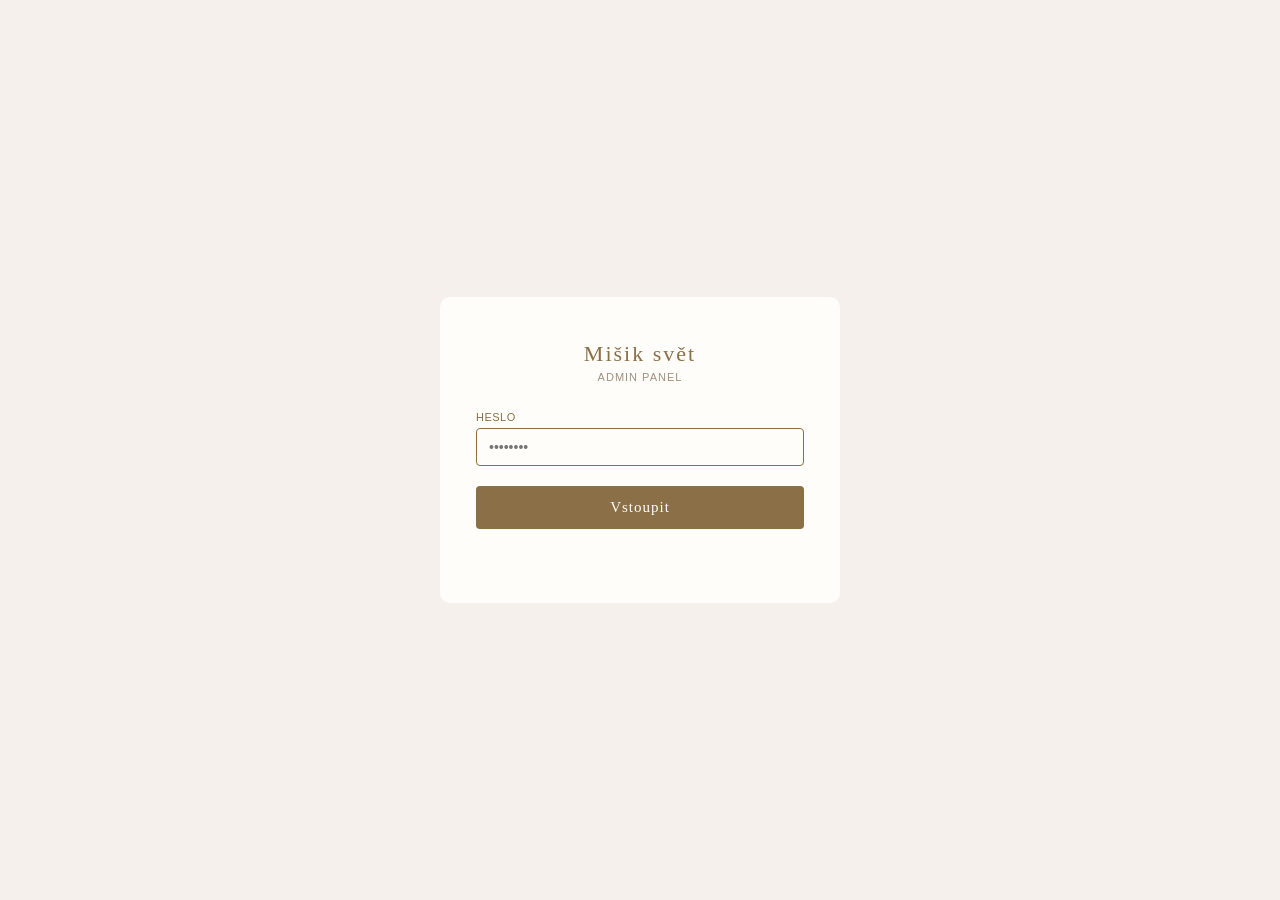
<file: admin/index.html>
<!DOCTYPE html>
<html lang="cs">
<head>
  <meta charset="UTF-8">
  <meta name="viewport" content="width=device-width, initial-scale=1.0">
  <title>Mišik svět — Admin</title>
  <style>
    *, *::before, *::after { box-sizing: border-box; margin: 0; padding: 0; }
    :root {
      --brown:#8b6f47; --brown-dark:#7a6040; --beige:#f5f0eb;
      --beige-mid:#ede5da; --cream:#fffdf9; --green:#7a8c6e;
      --green-dark:#697a5e; --text:#3a2e24; --muted:#a09080;
      --border:#d4c4b0; --red:#c0392b; --red-light:#f5e8e8;
      --ok:#e8f0e4; --ok-text:#4a6a3a;
    }
    html,body { height:100%; font-family:Arial,sans-serif; background:var(--beige); color:var(--text); font-size:14px; }

    /* ── GATE (heslo + token) ── */
    .gate { display:flex; align-items:center; justify-content:center; min-height:100vh; padding:24px; }
    .gate-card { background:var(--cream); border-radius:10px; padding:44px 36px; max-width:400px; width:100%; }
    .gate-logo { font-family:Georgia,serif; font-size:22px; color:var(--brown); letter-spacing:2px; text-align:center; margin-bottom:4px; }
    .gate-sub { font-size:11px; color:var(--muted); letter-spacing:1px; text-transform:uppercase; text-align:center; margin-bottom:28px; }
    .gate-card h3 { font-size:15px; color:var(--text); margin-bottom:16px; }
    .gate-card p { font-size:13px; color:var(--muted); line-height:1.6; margin-bottom:16px; }
    .gate-card a { color:var(--brown); }
    .field-lbl { display:block; font-size:11px; letter-spacing:.5px; text-transform:uppercase; color:var(--brown); margin:14px 0 5px; }
    .gate-card input { width:100%; padding:10px 12px; border:1px solid var(--border); border-radius:4px; font-size:14px; color:var(--text); background:var(--cream); outline:none; }
    .gate-card input:focus { border-color:var(--brown); }
    .btn-gate { display:block; width:100%; margin-top:20px; padding:13px; background:var(--brown); color:var(--cream); border:none; border-radius:4px; font-size:15px; font-family:Georgia,serif; letter-spacing:1px; cursor:pointer; }
    .btn-gate:hover { background:var(--brown-dark); }
    .gate-err { margin-top:12px; color:var(--red); font-size:13px; min-height:18px; }
    .info-box { background:var(--beige); border-radius:6px; padding:12px 14px; font-size:12px; color:var(--muted); line-height:1.7; margin-bottom:16px; border-left:3px solid var(--brown); }
    .info-box code { background:var(--beige-mid); padding:1px 5px; border-radius:3px; font-size:11px; color:var(--text); }

    /* ── APP ── */
    #app { display:none; height:100vh; }
    #app.on { display:flex; }
    .sidebar { width:200px; flex-shrink:0; background:var(--cream); border-right:1px solid var(--border); display:flex; flex-direction:column; }
    .sb-logo { padding:18px 16px 12px; border-bottom:1px solid var(--border); }
    .sb-logo h2 { font-family:Georgia,serif; font-size:15px; color:var(--brown); letter-spacing:1.5px; }
    .sb-logo small { font-size:10px; color:var(--muted); letter-spacing:.5px; text-transform:uppercase; }
    nav { flex:1; padding:8px 0; overflow-y:auto; }
    nav button { display:flex; align-items:center; gap:9px; width:100%; padding:9px 16px; background:none; border:none; border-left:3px solid transparent; font-size:13px; color:var(--muted); cursor:pointer; text-align:left; transition:all .15s; }
    nav button:hover { background:var(--beige); color:var(--text); }
    nav button.active { background:var(--beige); color:var(--brown); border-left-color:var(--brown); font-weight:bold; }
    .sb-bottom { padding:12px; border-top:1px solid var(--border); }
    #save-status { font-size:11px; color:var(--muted); text-align:center; margin-bottom:8px; min-height:16px; }
    #btn-save { width:100%; padding:9px; background:var(--green); color:#fff; border:none; border-radius:4px; font-size:13px; cursor:pointer; }
    #btn-save:hover { background:var(--green-dark); }
    #btn-save:disabled { background:var(--border); cursor:default; }
    main { flex:1; overflow-y:auto; }
    .tab { display:none; padding:28px 32px; max-width:880px; }
    .tab.on { display:block; }
    .tab-title { font-family:Georgia,serif; font-size:20px; color:var(--brown); margin-bottom:20px; letter-spacing:1px; }

    /* ── TABLE ── */
    table { width:100%; border-collapse:collapse; background:var(--cream); border-radius:6px; overflow:hidden; }
    th { background:var(--beige-mid); font-size:11px; letter-spacing:.5px; text-transform:uppercase; color:var(--muted); padding:9px 12px; text-align:left; }
    td { padding:9px 12px; border-top:1px solid var(--border); vertical-align:middle; }
    tr:hover td { background:var(--beige); }
    .badge { display:inline-block; padding:2px 8px; border-radius:10px; font-size:11px; }
    .b-green { background:var(--ok); color:var(--ok-text); }
    .b-grey  { background:#eee; color:var(--muted); }
    .thumb { width:38px; height:38px; object-fit:cover; border-radius:3px; border:1px solid var(--border); }
    .no-thumb { width:38px; height:38px; background:var(--beige-mid); border-radius:3px; display:flex; align-items:center; justify-content:center; font-size:16px; }

    /* ── BUTTONS ── */
    .btn { padding:5px 11px; border-radius:4px; border:none; cursor:pointer; font-size:12px; }
    .btn-e { background:var(--beige-mid); color:var(--text); }
    .btn-e:hover { background:var(--border); }
    .btn-d { background:var(--red-light); color:var(--red); }
    .btn-d:hover { background:#f0d0d0; }
    .btn-add { padding:9px 18px; background:var(--brown); color:var(--cream); border:none; border-radius:4px; font-size:13px; cursor:pointer; margin-bottom:14px; }
    .btn-add:hover { background:var(--brown-dark); }
    .tog-on  { background:var(--ok); color:var(--ok-text); border:none; border-radius:10px; padding:3px 10px; font-size:11px; cursor:pointer; }
    .tog-off { background:#eee; color:var(--muted); border:none; border-radius:10px; padding:3px 10px; font-size:11px; cursor:pointer; }

    /* ── MODAL ── */
    #mbg { display:none; position:fixed; inset:0; background:rgba(0,0,0,.4); z-index:100; align-items:flex-start; justify-content:center; padding:32px 16px; overflow-y:auto; }
    #mbg.on { display:flex; }
    #modal { background:var(--cream); border-radius:8px; width:100%; max-width:540px; }
    .m-head { padding:18px 22px 14px; border-bottom:1px solid var(--border); display:flex; justify-content:space-between; align-items:center; }
    .m-head h3 { font-family:Georgia,serif; color:var(--brown); }
    .m-head button { background:none; border:none; font-size:20px; cursor:pointer; color:var(--muted); line-height:1; }
    .m-body { padding:18px 22px; }
    .m-foot { padding:12px 22px; border-top:1px solid var(--border); display:flex; gap:8px; justify-content:flex-end; }
    .m-lbl { display:block; font-size:11px; letter-spacing:.5px; text-transform:uppercase; color:var(--brown); margin:12px 0 4px; }
    .m-body input, .m-body textarea, .m-body select { width:100%; padding:8px 10px; border:1px solid var(--border); border-radius:4px; font-size:13px; color:var(--text); background:var(--cream); outline:none; font-family:inherit; }
    .m-body input:focus, .m-body textarea:focus { border-color:var(--brown); }
    .m-body textarea { resize:vertical; min-height:65px; }
    .f2 { display:grid; grid-template-columns:1fr 1fr; gap:10px; }
    .m-hint { font-size:11px; color:var(--muted); margin-top:3px; }
    .btn-mc { background:var(--beige-mid); color:var(--text); border:none; padding:8px 16px; border-radius:4px; cursor:pointer; }
    .btn-ms { background:var(--brown); color:var(--cream); border:none; padding:8px 16px; border-radius:4px; cursor:pointer; }
    .btn-ms:hover { background:var(--brown-dark); }

    /* ── SHIPPING ── */
    .sh-row { display:flex; align-items:center; gap:12px; padding:11px 0; border-bottom:1px solid var(--border); }
    .sh-name { flex:1; }
    .sh-in { width:76px; padding:6px 10px; border:1px solid var(--border); border-radius:4px; font-size:14px; text-align:right; }
    .sh-cur { color:var(--muted); font-size:13px; }

    /* ── EMAILS ── */
    .email-tabs { display:flex; gap:8px; margin-bottom:18px; }
    .etab { padding:7px 16px; border:2px solid var(--border); border-radius:20px; background:var(--cream); cursor:pointer; font-size:13px; color:var(--muted); }
    .etab.on { border-color:var(--brown); color:var(--brown); background:var(--beige); }
    .e-form { background:var(--cream); border-radius:6px; padding:18px; border:1px solid var(--border); margin-bottom:14px; }
    .e-form label { display:block; font-size:11px; letter-spacing:.5px; text-transform:uppercase; color:var(--brown); margin:12px 0 4px; }
    .e-form input, .e-form select { width:100%; padding:8px 10px; border:1px solid var(--border); border-radius:4px; font-size:13px; color:var(--text); background:var(--cream); outline:none; }
    .e-form input:focus { border-color:var(--brown); }
    .prev-box { border-radius:6px; overflow:hidden; border:1px solid var(--border); }
    .prev-bar { background:var(--beige-mid); padding:7px 14px; font-size:11px; color:var(--muted); letter-spacing:.5px; text-transform:uppercase; display:flex; justify-content:space-between; align-items:center; }
    iframe.eprev { display:block; width:100%; border:none; height:500px; }
    .btn-copy { padding:7px 14px; background:var(--green); color:#fff; border:none; border-radius:4px; font-size:12px; cursor:pointer; }

    /* ── CLAUDE ── */
    #tab-claude { max-width:100%; height:100vh; display:none; flex-direction:column; padding:0; }
    #tab-claude.on { display:flex; }
    .cl-top { padding:18px 26px 14px; border-bottom:1px solid var(--border); background:var(--cream); }
    .cl-top h2 { font-family:Georgia,serif; color:var(--brown); font-size:17px; margin-bottom:8px; }
    .cl-key-row { display:flex; gap:8px; }
    .cl-key-row input { flex:1; font-size:13px; padding:8px 10px; border:1px solid var(--border); border-radius:4px; background:var(--cream); outline:none; }
    .cl-key-row input:focus { border-color:var(--brown); }
    #chat-msgs { flex:1; overflow-y:auto; padding:18px 26px; display:flex; flex-direction:column; gap:12px; }
    .cm-u { align-self:flex-end; background:var(--brown); color:var(--cream); padding:9px 13px; border-radius:10px 10px 2px 10px; max-width:70%; font-size:13px; line-height:1.5; }
    .cm-a { align-self:flex-start; background:var(--cream); border:1px solid var(--border); padding:9px 13px; border-radius:10px 10px 10px 2px; max-width:80%; font-size:13px; line-height:1.6; white-space:pre-wrap; }
    .cm-t { align-self:flex-start; background:var(--ok); border:1px solid #c0dab8; padding:7px 11px; border-radius:6px; max-width:80%; font-size:12px; color:var(--ok-text); font-family:monospace; }
    .cm-err { align-self:flex-start; background:var(--red-light); padding:7px 11px; border-radius:6px; font-size:12px; color:var(--red); }
    .cl-in-row { padding:12px 26px; border-top:1px solid var(--border); background:var(--cream); display:flex; gap:8px; }
    .cl-in-row textarea { flex:1; resize:none; height:42px; padding:9px 11px; font-size:13px; line-height:1.4; border:1px solid var(--border); border-radius:6px; outline:none; font-family:inherit; }
    .cl-in-row textarea:focus { border-color:var(--brown); }
    .btn-send { padding:9px 18px; background:var(--brown); color:var(--cream); border:none; border-radius:6px; cursor:pointer; font-size:13px; }
    .btn-send:disabled { background:var(--border); }

    /* ── TOAST ── */
    #toast { position:fixed; bottom:22px; right:22px; padding:9px 16px; border-radius:6px; font-size:13px; opacity:0; pointer-events:none; transition:opacity .3s; z-index:999; background:var(--text); color:var(--cream); }
    #toast.on { opacity:1; }
    #toast.ok { background:var(--green); }
    #toast.err { background:var(--red); }

    /* ── SETTINGS TAB ── */
    .settings-section { background:var(--cream); border:1px solid var(--border); border-radius:6px; padding:18px; margin-bottom:16px; max-width:500px; }
    .settings-section h4 { font-size:13px; color:var(--brown); margin-bottom:12px; letter-spacing:.5px; text-transform:uppercase; }
    .settings-section input { width:100%; padding:8px 10px; border:1px solid var(--border); border-radius:4px; font-size:13px; margin-bottom:8px; outline:none; font-family:inherit; }
    .settings-section input:focus { border-color:var(--brown); }
    .btn-settings { padding:8px 14px; background:var(--brown); color:var(--cream); border:none; border-radius:4px; font-size:12px; cursor:pointer; }
    .btn-settings:hover { background:var(--brown-dark); }
    .btn-danger { background:var(--red-light); color:var(--red); border:none; padding:8px 14px; border-radius:4px; font-size:12px; cursor:pointer; }
  </style>
</head>
<body>

<!-- ══ HESLO ══ -->
<div class="gate" id="screen-pass">
  <div class="gate-card">
    <div class="gate-logo">Mišik svět</div>
    <div class="gate-sub">Admin panel</div>
    <label class="field-lbl">Heslo</label>
    <input type="password" id="pass-input" placeholder="••••••••" onkeydown="if(event.key==='Enter')checkPass()">
    <button class="btn-gate" onclick="checkPass()">Vstoupit</button>
    <div class="gate-err" id="pass-err"></div>
  </div>
</div>

<!-- ══ GITHUB TOKEN SETUP ══ -->
<div class="gate" id="screen-token" style="display:none">
  <div class="gate-card">
    <div class="gate-logo">Mišik svět</div>
    <div class="gate-sub">Nastavení GitHub přístupu</div>
    <div class="info-box">
      Potřebuji <strong>Personal Access Token</strong> abych mohl ukládat změny přímo do GitHubu.<br><br>
      1. Jdi na <a href="https://github.com/settings/tokens/new" target="_blank">github.com/settings/tokens/new</a><br>
      2. Note: <code>misiksvet-admin</code><br>
      3. Expiration: <code>No expiration</code><br>
      4. Zaškrtni: <code>repo</code> (celá sekce)<br>
      5. Klikni <em>Generate token</em> a zkopíruj ho sem
    </div>
    <label class="field-lbl">GitHub Personal Access Token</label>
    <input type="password" id="token-input" placeholder="ghp_..." onkeydown="if(event.key==='Enter')saveToken()">
    <button class="btn-gate" onclick="saveToken()">Uložit a pokračovat</button>
    <div class="gate-err" id="token-err"></div>
  </div>
</div>

<!-- ══ APP ══ -->
<div id="app">
  <aside class="sidebar">
    <div class="sb-logo"><h2>Mišik svět</h2><small>Admin</small></div>
    <nav>
      <button class="active" data-t="produkty"  onclick="go('produkty')"> <span>🧵</span>Produkty</button>
      <button             data-t="doprava"   onclick="go('doprava')">  <span>📦</span>Doprava</button>
      <button             data-t="sklad"     onclick="go('sklad')">   <span>📊</span>Sklad</button>
      <button             data-t="emaily"    onclick="go('emaily')">   <span>✉️</span>Stavové emaily</button>
      <button             data-t="obecny"    onclick="go('obecny')">   <span>📝</span>Obecný email</button>
      <button             data-t="claude"    onclick="go('claude')">   <span>🤖</span>Claude AI</button>
      <button             data-t="nastaveni" onclick="go('nastaveni')"><span>⚙️</span>Nastavení</button>
    </nav>
    <div class="sb-bottom">
      <div id="save-status"></div>
      <button id="btn-save" onclick="saveAll()" disabled>Uložit změny</button>
    </div>
  </aside>

  <main>

    <!-- PRODUKTY -->
    <div id="tab-produkty" class="tab on">
      <div class="tab-title">Produkty</div>
      <button class="btn-add" onclick="openAdd()">+ Přidat produkt</button>
      <table><thead><tr>
        <th style="width:46px">Foto</th><th>Název</th><th>Cena</th>
        <th>Typ</th><th>Viditelný</th><th style="width:110px">Akce</th>
      </tr></thead><tbody id="prod-body"></tbody></table>
    </div>

    <!-- DOPRAVA -->
    <div id="tab-doprava" class="tab">
      <div class="tab-title">Ceny dopravy</div>
      <div id="sh-editor" style="background:var(--cream);border-radius:6px;padding:18px;border:1px solid var(--border);max-width:480px;"></div>
      <p style="margin-top:14px;font-size:12px;color:var(--muted);">Osobní odběr je vždy zdarma. Ceny dobírky nastavuje dopravce.</p>
    </div>

    <!-- SKLAD -->
    <div id="tab-sklad" class="tab">
      <div class="tab-title">Zásoby na skladě</div>
      <div id="stock-editor" style="background:var(--cream);border-radius:6px;padding:18px;border:1px solid var(--border);max-width:480px;">
        <p style="color:var(--muted);font-size:13px;">Načítám...</p>
      </div>
      <p style="margin-top:14px;font-size:12px;color:var(--muted);">Při 0 kusech se na webu zobrazí "Na objednání — delší dodací lhůta".</p>
      <button class="btn-add" style="margin-top:16px;" onclick="saveStock()">Uložit zásoby</button>
      <div id="stock-status" style="margin-top:8px;font-size:12px;min-height:16px;"></div>
    </div>

    <!-- STAVOVÉ EMAILY -->
    <div id="tab-emaily" class="tab">
      <div class="tab-title">Stavové emaily</div>
      <div class="email-tabs">
        <button class="etab on" onclick="etab('platba',this)">Platba přijata</button>
        <button class="etab"    onclick="etab('expedice',this)">Expedice</button>
      </div>

      <div id="ep-platba">
        <div class="e-form">
          <div class="f2">
            <div><label>Email zákazníka</label><input id="e1m" type="email" placeholder="jana@email.cz" oninput="eprev()"></div>
            <div><label>Jméno</label><input id="e1j" type="text" placeholder="Jana Nováková" oninput="eprev()"></div>
          </div>
          <div class="f2" style="margin-top:10px">
            <div><label>Číslo objednávky</label><input id="e1c" placeholder="MS-2025-001" oninput="eprev()"></div>
            <div><label>Částka (Kč)</label><input id="e1k" placeholder="750" oninput="eprev()"></div>
          </div>
        </div>
        <div class="prev-box">
          <div class="prev-bar"><span>Náhled</span><button class="btn-copy" onclick="copyE('platba')">Kopírovat</button></div>
          <iframe class="eprev" id="fr-platba"></iframe>
        </div>
      </div>

      <div id="ep-expedice" style="display:none">
        <div class="e-form">
          <div class="f2">
            <div><label>Email zákazníka</label><input id="e2m" type="email" placeholder="jana@email.cz" oninput="eprev()"></div>
            <div><label>Jméno</label><input id="e2j" type="text" placeholder="Jana Nováková" oninput="eprev()"></div>
          </div>
          <div class="f2" style="margin-top:10px">
            <div><label>Číslo objednávky</label><input id="e2c" placeholder="MS-2025-001" oninput="eprev()"></div>
            <div><label>Doprava</label>
              <select id="e2d" onchange="eprev()">
                <option>Zásilkovna</option><option>PPL</option>
                <option>Česká pošta</option><option>Osobní odběr (Struhařov)</option>
              </select>
            </div>
          </div>
          <div style="margin-top:10px"><label>Číslo zásilky</label><input id="e2z" placeholder="Z1234567890 (prázdné = bez čísla)" oninput="eprev()"></div>
        </div>
        <div class="prev-box">
          <div class="prev-bar"><span>Náhled</span><button class="btn-copy" onclick="copyE('expedice')">Kopírovat</button></div>
          <iframe class="eprev" id="fr-expedice"></iframe>
        </div>
      </div>
    </div>

    <!-- OBECNÝ EMAIL -->
    <div id="tab-obecny" class="tab">
      <div class="tab-title">Obecný email</div>
      <div class="e-form">
        <div class="f2">
          <div><label>Email zákazníka</label><input id="gm" type="email" placeholder="jana@email.cz"></div>
          <div><label>Jméno</label><input id="gj" placeholder="Jana Nováková" oninput="gprev()"></div>
        </div>
        <div style="margin-top:10px"><label>Text zprávy</label>
          <textarea id="gt" rows="5" placeholder="Dobrý den, chtěla jsem Vám napsat..." oninput="gprev()"></textarea>
        </div>
      </div>
      <div class="prev-box">
        <div class="prev-bar"><span>Náhled</span><button class="btn-copy" onclick="copyE('obecny')">Kopírovat</button></div>
        <iframe class="eprev" id="fr-obecny"></iframe>
      </div>
    </div>

    <!-- CLAUDE AI -->
    <div id="tab-claude" class="tab">
      <div class="cl-top">
        <h2>Claude AI asistent</h2>
        <div class="cl-key-row">
          <input type="password" id="cl-key" placeholder="sk-ant-api03-...">
          <button class="btn btn-e" onclick="clSaveKey()">Uložit klíč</button>
          <button class="btn btn-d" onclick="clClearKey()">Smazat</button>
        </div>
        <p style="font-size:11px;color:var(--muted);margin-top:5px;">Anthropic API klíč — získáš na <a href="https://console.anthropic.com" target="_blank">console.anthropic.com</a></p>
      </div>
      <div id="chat-msgs"></div>
      <div class="cl-in-row">
        <textarea id="cl-in" placeholder="Např. 'Přidej produkt Máslíček za 420 Kč' nebo 'Změň cenu Zásilkovny na 85 Kč'" onkeydown="clKey(event)"></textarea>
        <button class="btn-send" id="cl-send" onclick="clSend()">Odeslat</button>
      </div>
    </div>

    <!-- NASTAVENÍ -->
    <div id="tab-nastaveni" class="tab">
      <div class="tab-title">Nastavení</div>
      <div class="settings-section">
        <h4>GitHub token</h4>
        <p style="font-size:12px;color:var(--muted);margin-bottom:10px;">Token pro ukládání změn do GitHubu. Potřebuješ scope <code>repo</code>.</p>
        <input type="password" id="new-token" placeholder="ghp_...">
        <button class="btn-settings" onclick="updateToken()">Aktualizovat token</button>
      </div>
      <div class="settings-section">
        <h4>Heslo k admin panelu</h4>
        <input type="password" id="new-pass" placeholder="Nové heslo">
        <input type="password" id="new-pass2" placeholder="Zopakuj heslo" style="margin-top:8px">
        <button class="btn-settings" onclick="changePass()" style="margin-top:4px">Změnit heslo</button>
      </div>
      <div class="settings-section">
        <h4>Odhlásit / resetovat</h4>
        <button class="btn-danger" onclick="logout()">Odhlásit se</button>
      </div>
    </div>

  </main>
</div>

<!-- MODAL -->
<div id="mbg">
  <div id="modal">
    <div class="m-head"><h3 id="m-title">Produkt</h3><button onclick="mClose()">×</button></div>
    <div class="m-body">
      <input type="hidden" id="m-oid">
      <div class="f2">
        <div><label class="m-lbl">ID *</label><input id="m-id" placeholder="muj-produkt"><div class="m-hint">Malá písmena, bez mezer</div></div>
        <div><label class="m-lbl">Typ *</label><select id="m-typ"><option value="uterka">Utěrka</option><option value="zastera">Zástěra</option></select></div>
      </div>
      <label class="m-lbl">Název *</label><input id="m-name" placeholder="Utěrka Heřmánek">
      <div class="f2">
        <div><label class="m-lbl">Cena (Kč) *</label><input id="m-price" type="number" placeholder="380" min="0"></div>
        <div><label class="m-lbl">Velikost</label><input id="m-size" placeholder="40 × 70 cm"></div>
      </div>
      <label class="m-lbl">Popis *</label><textarea id="m-desc" rows="2" placeholder="Jemné luční heřmánky..."></textarea>
      <label class="m-lbl">Materiál</label><input id="m-mat" placeholder="100% len">
      <label class="m-lbl">Použití</label><input id="m-uses" placeholder="Kuchyňská utěrka, dekorace...">
      <label class="m-lbl">Vlastnosti (každá na novém řádku)</label>
      <textarea id="m-props" rows="3" placeholder="Vysoce savá&#10;Rychle schne"></textarea>
      <label class="m-lbl">Péče (každá na novém řádku)</label>
      <textarea id="m-care" rows="2" placeholder="Prát na 40 °C&#10;Nebělit"></textarea>
      <label class="m-lbl">Hlavní foto (cesta)</label>
      <div style="display:flex;gap:6px;align-items:center;">
        <input id="m-img" placeholder="fotky/nove/hermanek_hezka.JPG" style="flex:1">
        <label class="btn btn-e" style="cursor:pointer;white-space:nowrap;padding:6px 10px;">📷 Nahrát<input type="file" accept="image/*" style="display:none" onchange="uploadMainPhoto(this)"></label>
      </div>
      <div style="display:flex;justify-content:space-between;align-items:flex-end;margin:12px 0 4px;">
        <label class="m-lbl" style="margin:0;">Všechny fotky (každá na novém řádku)</label>
        <label class="btn btn-e" style="cursor:pointer;font-size:11px;padding:4px 9px;">+ Přidat fotky<input type="file" accept="image/*" multiple style="display:none" onchange="uploadGalleryPhotos(this)"></label>
      </div>
      <textarea id="m-imgs" rows="3" placeholder="fotky/nove/hermanek_hezka.JPG&#10;fotky/nove/hermanek_detail.JPG"></textarea>
      <div style="margin-top:12px;display:flex;align-items:center;gap:7px;">
        <input type="checkbox" id="m-vis" checked style="width:auto">
        <label for="m-vis" style="font-size:13px;cursor:pointer">Viditelný na webu</label>
      </div>
    </div>
    <div class="m-foot">
      <button class="btn-mc" onclick="mClose()">Zrušit</button>
      <button class="btn-ms" onclick="mSave()">Uložit produkt</button>
    </div>
  </div>
</div>

<div id="toast"></div>

<script>
'use strict';

// ══ CONFIG ══
const GH_REPO   = 'miszik/misiksvet';
const GH_BRANCH = 'main';
const PASS_KEY  = 'msw-pass';
const TOKEN_KEY = 'msw-gh-token';
const CLKEY_KEY = 'msw-cl-key';
const DEFAULT_PASS = 'Kvetiny5824*';

// ══ STATE ══
let products = [], shipping = { costs:{}, labels:{} };
let shas = {};           // path → sha for GitHub API
let dirty = new Set();   // 'products' | 'shipping'
let curEmail = 'platba', clBusy = false, clHistory = [];

// ══ SHA-256 ══
async function sha256(str) {
  const buf = await crypto.subtle.digest('SHA-256', new TextEncoder().encode(str));
  return [...new Uint8Array(buf)].map(b => b.toString(16).padStart(2,'0')).join('');
}

// ══ PASSWORD ══
async function initPass() {
  if (!localStorage.getItem(PASS_KEY)) {
    localStorage.setItem(PASS_KEY, await sha256(DEFAULT_PASS));
  }
}

async function checkPass() {
  const val = document.getElementById('pass-input').value;
  const hash = await sha256(val);
  if (hash === localStorage.getItem(PASS_KEY)) {
    document.getElementById('screen-pass').style.display = 'none';
    const token = localStorage.getItem(TOKEN_KEY);
    if (!token) { document.getElementById('screen-token').style.display = 'flex'; }
    else { await startApp(); }
  } else {
    document.getElementById('pass-err').textContent = 'Nesprávné heslo';
  }
}

async function saveToken() {
  const t = document.getElementById('token-input').value.trim();
  if (!t.startsWith('ghp_') && !t.startsWith('github_pat_')) {
    document.getElementById('token-err').textContent = 'Token by měl začínat ghp_ nebo github_pat_'; return;
  }
  localStorage.setItem(TOKEN_KEY, t);
  document.getElementById('screen-token').style.display = 'none';
  await startApp();
}

// ══ APP START ══
async function startApp() {
  document.getElementById('app').classList.add('on');
  toast('Načítám data z GitHubu…');
  try {
    await Promise.all([loadProducts(), loadShipping(), loadStock()]);
    renderProds(); renderShipping(); eprev(); gprev();
    toast('Načteno!', 'ok');
  } catch(e) {
    toast('Chyba načítání: ' + e.message, 'err');
  }
  const k = localStorage.getItem(CLKEY_KEY);
  if (k) document.getElementById('cl-key').placeholder = 'Klíč uložen (zadej nový pro změnu)';
}

// ══ GITHUB API ══
function ghHeaders(extra = {}) {
  const t = localStorage.getItem(TOKEN_KEY);
  return { 'Authorization': `token ${t}`, 'Accept': 'application/vnd.github.v3+json', 'Content-Type': 'application/json', ...extra };
}

async function ghRead(path) {
  const r = await fetch(`https://api.github.com/repos/${GH_REPO}/contents/${path}?ref=${GH_BRANCH}`, { headers: ghHeaders() });
  const d = await r.json();
  if (!r.ok) throw new Error(d.message || `GitHub read error (${r.status})`);
  shas[path] = d.sha;
  return decodeURIComponent(escape(atob(d.content.replace(/\n/g,''))));
}

async function ghWrite(path, content, msg) {
  const r = await fetch(`https://api.github.com/repos/${GH_REPO}/contents/${path}`, {
    method: 'PUT', headers: ghHeaders(),
    body: JSON.stringify({ message: msg, content: btoa(unescape(encodeURIComponent(content))), sha: shas[path], branch: GH_BRANCH })
  });
  const d = await r.json();
  if (!r.ok) throw new Error(d.message || `GitHub write error (${r.status})`);
  shas[path] = d.content.sha;
}

// ══ LOAD DATA ══
async function loadProducts() {
  const src = await ghRead('js/products.js');
  const m = src.match(/const PRODUCTS\s*=\s*(\[[\s\S]*\])\s*;/);
  if (!m) throw new Error('Nelze parsovat products.js');
  products = Function('"use strict";return ' + m[1])();
}

async function loadShipping() {
  const src = await ghRead('js/order.js');
  const ml = src.match(/const deliveryLabels\s*=\s*(\{[^}]*\})\s*;/);
  const mc = src.match(/const deliveryCosts\s*=\s*(\{[^}]*\})\s*;/);
  if (!ml || !mc) throw new Error('Nelze parsovat order.js');
  shipping.labels = Function('"use strict";return ' + ml[1])();
  shipping.costs  = Function('"use strict";return ' + mc[1])();
}

// ══ SAVE ══
async function saveAll() {
  const btn = document.getElementById('btn-save');
  btn.textContent = 'Ukládám…'; btn.disabled = true;
  try {
    if (dirty.has('products')) {
      const hdr = `// js/products.js\n// Single source of truth pro produktova data.\n// visible: false = produkt je pripraveny, ale nezobrazuje se na webu.\n\nconst PRODUCTS = `;
      await ghWrite('js/products.js', hdr + serializeProds() + ';\n', 'Admin: aktualizace produktů');
    }
    if (dirty.has('shipping')) {
      let src = await ghRead('js/order.js');
      src = src.replace(/const deliveryLabels\s*=\s*\{[^}]*\}\s*;/, 'const deliveryLabels = ' + serObj(shipping.labels) + ';');
      src = src.replace(/const deliveryCosts\s*=\s*\{[^}]*\}\s*;/,  'const deliveryCosts = '  + serObjNum(shipping.costs) + ';');
      await ghWrite('js/order.js', src, 'Admin: aktualizace cen dopravy');
    }
    dirty.clear(); updateSaveBar();
    toast('Uloženo na GitHub! Web se obnoví za ~1 min.', 'ok');
  } catch(e) {
    toast('Chyba ukládání: ' + e.message, 'err');
  }
  btn.textContent = 'Uložit změny'; updateSaveBar();
}

function markDirty(what) { dirty.add(what); updateSaveBar(); }
function updateSaveBar() {
  const el = document.getElementById('save-status'), btn = document.getElementById('btn-save');
  if (dirty.size) { el.textContent = 'Neuložené změny'; el.style.color='#c8960a'; btn.disabled=false; }
  else { el.textContent=''; btn.disabled=true; }
}

// ══ SERIALIZERS ══
const esc = s => String(s??'').replace(/\\/g,'\\\\').replace(/'/g,"\\'");

function serializeProds() {
  return '[\n' + products.map(p => {
    const L = ['  {'];
    L.push(`    id: '${esc(p.id)}',`);
    L.push(`    name: '${esc(p.name)}',`);
    L.push(`    price: ${p.price},`);
    L.push(`    image: '${esc(p.image)}',`);
    if (p.imagePosition) L.push(`    imagePosition: '${esc(p.imagePosition)}',`);
    L.push(`    images: [${(p.images||[]).map(i=>`'${esc(i)}'`).join(', ')}],`);
    L.push(`    description: '${esc(p.description)}',`);
    L.push(`    material: '${esc(p.material)}',`);
    L.push(`    size: ${p.size!=null?`'${esc(p.size)}'`:'null'},`);
    if (p.properties?.length) L.push(`    properties: [${p.properties.map(x=>`'${esc(x)}'`).join(', ')}],`);
    if (p.care?.length)       L.push(`    care: [${p.care.map(x=>`'${esc(x)}'`).join(', ')}],`);
    if (p.uses)               L.push(`    uses: '${esc(p.uses)}',`);
    L.push(`    type: '${p.type}'${p.visible===false?',':''}`);
    if (p.visible===false) L.push(`    visible: false`);
    L.push('  }');
    return L.join('\n');
  }).join(',\n') + '\n]';
}

const serObj    = obj => '{\n' + Object.entries(obj).map(([k,v])=>`    '${k}': '${esc(v)}'`).join(',\n') + '\n  }';
const serObjNum = obj => '{\n' + Object.entries(obj).map(([k,v])=>`    '${k}': ${v}`).join(',\n') + '\n  }';

// ══ PRODUCTS UI ══
function renderProds() {
  const tb = document.getElementById('prod-body');
  if (!products.length) { tb.innerHTML='<tr><td colspan="6" style="text-align:center;color:var(--muted);padding:20px">Žádné produkty</td></tr>'; return; }
  tb.innerHTML = products.map((p,i) => `<tr>
    <td>${p.image?`<img class="thumb" src="../${p.image}" onerror="this.style.display='none'">`:'<div class="no-thumb">🧵</div>'}</td>
    <td><strong>${p.name}</strong></td>
    <td>${p.price} Kč</td>
    <td><span class="badge ${p.type==='uterka'?'b-green':'b-grey'}">${p.type==='uterka'?'Utěrka':'Zástěra'}</span></td>
    <td><button class="${p.visible===false?'tog-off':'tog-on'}" onclick="togVis(${i})">${p.visible===false?'Skrytý':'Viditelný'}</button></td>
    <td style="white-space:nowrap"><button class="btn btn-e" onclick="openEdit(${i})">Upravit</button> <button class="btn btn-d" onclick="delProd(${i})">Smazat</button></td>
  </tr>`).join('');
}

function togVis(i) { products[i].visible = products[i].visible===false ? undefined : false; markDirty('products'); renderProds(); }

function delProd(i) {
  if (!confirm(`Smazat "${products[i].name}"?`)) return;
  products.splice(i,1); markDirty('products'); renderProds();
}

// ══ MODAL ══
function openAdd() {
  document.getElementById('m-title').textContent = 'Nový produkt';
  ['m-oid','m-id','m-name','m-price','m-size','m-desc','m-mat','m-uses','m-props','m-care','m-img','m-imgs'].forEach(id=>document.getElementById(id).value='');
  document.getElementById('m-typ').value='uterka';
  document.getElementById('m-vis').checked=true;
  document.getElementById('m-id').disabled=false;
  document.getElementById('mbg').classList.add('on');
}

function openEdit(i) {
  const p = products[i];
  document.getElementById('m-title').textContent = 'Upravit produkt';
  document.getElementById('m-oid').value  = p.id;
  document.getElementById('m-id').value   = p.id; document.getElementById('m-id').disabled=true;
  document.getElementById('m-typ').value  = p.type;
  document.getElementById('m-name').value = p.name;
  document.getElementById('m-price').value= p.price;
  document.getElementById('m-size').value = p.size??'';
  document.getElementById('m-desc').value = p.description;
  document.getElementById('m-mat').value  = p.material??'';
  document.getElementById('m-uses').value = p.uses??'';
  document.getElementById('m-props').value= (p.properties||[]).join('\n');
  document.getElementById('m-care').value = (p.care||[]).join('\n');
  document.getElementById('m-img').value  = p.image??'';
  document.getElementById('m-imgs').value = (p.images||[]).join('\n');
  document.getElementById('m-vis').checked= p.visible!==false;
  document.getElementById('mbg').classList.add('on');
}

function mClose() { document.getElementById('mbg').classList.remove('on'); }

function mSave() {
  const id    = document.getElementById('m-id').value.trim();
  const name  = document.getElementById('m-name').value.trim();
  const price = parseInt(document.getElementById('m-price').value);
  const oid   = document.getElementById('m-oid').value;
  if (!id||!name||isNaN(price)) { toast('Vyplň povinná pole','err'); return; }
  if (!oid && products.find(p=>p.id===id)) { toast('ID už existuje','err'); return; }
  const lines = id => document.getElementById(id).value.split('\n').map(s=>s.trim()).filter(Boolean);
  const p = { id, name, price,
    image: document.getElementById('m-img').value.trim(),
    images: lines('m-imgs'),
    description: document.getElementById('m-desc').value.trim(),
    material: document.getElementById('m-mat').value.trim(),
    size: document.getElementById('m-size').value.trim()||null,
    properties: lines('m-props'), care: lines('m-care'),
    uses: document.getElementById('m-uses').value.trim(),
    type: document.getElementById('m-typ').value
  };
  if (!document.getElementById('m-vis').checked) p.visible=false;
  if (oid) { const idx=products.findIndex(x=>x.id===oid); if(idx>=0) products[idx]=p; }
  else products.push(p);
  markDirty('products'); renderProds(); mClose();
  toast(oid?'Produkt upraven':'Produkt přidán','ok');
}

// ══ SHIPPING UI ══
function renderShipping() {
  const el = document.getElementById('sh-editor');
  el.innerHTML = Object.keys(shipping.costs).filter(k=>k!=='osobni-odber').map(k => {
    const base = (shipping.labels[k]||k).replace(/\s*\(\d+\s*Kč\)/,'');
    return `<div class="sh-row"><span class="sh-name">${base}</span>
      <input type="number" class="sh-in" value="${shipping.costs[k]}" min="0" onchange="updShip('${k}',this.value)">
      <span class="sh-cur">Kč</span></div>`;
  }).join('') + `<div class="sh-row"><span class="sh-name">Osobní odběr (Struhařov)</span><span style="color:var(--muted);font-size:13px">zdarma</span></div>`;
}

function updShip(k,v) {
  const p=parseInt(v)||0; shipping.costs[k]=p;
  if(shipping.labels[k]) shipping.labels[k]=shipping.labels[k].replace(/\d+ Kč/,p+' Kč');
  markDirty('shipping');
}

// ══ TABS ══
function go(name) {
  document.querySelectorAll('.tab').forEach(el=>el.classList.remove('on'));
  document.querySelectorAll('nav button').forEach(el=>el.classList.remove('active'));
  document.getElementById('tab-'+name).classList.add('on');
  document.querySelector(`nav button[data-t="${name}"]`).classList.add('active');
}

// ══ EMAIL TABS ══
function etab(type, btn) {
  curEmail=type;
  document.querySelectorAll('.etab').forEach(b=>b.classList.remove('on')); btn.classList.add('on');
  document.getElementById('ep-platba').style.display   = type==='platba'?'':'none';
  document.getElementById('ep-expedice').style.display = type==='expedice'?'':'none';
  eprev();
}

function eprev() {
  if (curEmail==='platba') {
    document.getElementById('fr-platba').srcdoc = ePlatba(
      v('e1j')||'zákaznice', v('e1c')||'—', v('e1k')||'—');
  } else {
    document.getElementById('fr-expedice').srcdoc = eExpedice(
      v('e2j')||'zákaznice', v('e2c')||'—', document.getElementById('e2d').value, v('e2z')||null);
  }
}
function gprev() {
  document.getElementById('fr-obecny').srcdoc = eObecny(v('gj')||'zákaznice', v('gt')||'');
}
const v = id => document.getElementById(id)?.value?.trim() || '';

async function copyE(type) {
  let html;
  if (type==='platba')   html = ePlatba(v('e1j')||'zákaznice',v('e1c')||'—',v('e1k')||'—');
  else if (type==='expedice') html = eExpedice(v('e2j')||'zákaznice',v('e2c')||'—',document.getElementById('e2d').value,v('e2z')||null);
  else html = eObecny(v('gj')||'zákaznice',v('gt')||'');
  try {
    await navigator.clipboard.write([new ClipboardItem({'text/html':new Blob([html],{type:'text/html'})})]);
    toast('Zkopírováno → otevři Gmail/Seznam → Nová zpráva → Ctrl+V','ok');
  } catch { toast('Nepodařilo se automaticky. Vyber vše v náhledu ručně.','err'); }
}

// ══ EMAIL TEMPLATES ══
const eFooter = `<tr><td style="background:#f5f0eb;padding:20px 32px;text-align:center;border-top:1px solid #e0d4c4;">
  <p style="margin:0 0 4px;color:#8b6f47;font-size:14px;font-family:Georgia,serif;">Míša — Mišik svět</p>
  <p style="margin:0;color:#a09080;font-size:12px;font-family:Arial,sans-serif;">
    <a href="mailto:ms.zikova@seznam.cz" style="color:#a09080;text-decoration:none">ms.zikova@seznam.cz</a> &nbsp;·&nbsp;
    <a href="https://misiksvet.cz" style="color:#a09080;text-decoration:none">misiksvet.cz</a>
  </p></td></tr>`;

const eWrap = body => `<!DOCTYPE html><html lang="cs"><head><meta charset="UTF-8"></head>
<body style="margin:0;padding:0;background:#f5f0eb;font-family:Georgia,serif;">
<table width="100%" cellpadding="0" cellspacing="0" style="background:#f5f0eb;padding:32px 16px;"><tr><td align="center">
<table width="560" cellpadding="0" cellspacing="0" style="background:#fffdf9;border-radius:6px;overflow:hidden;max-width:560px;width:100%;">
<tr><td style="background:#8b6f47;padding:28px 32px;text-align:center;">
  <p style="margin:0;color:#fffdf9;font-family:Georgia,serif;font-size:22px;letter-spacing:2px;">Mišik svět</p>
  <p style="margin:6px 0 0;color:#e8d9c8;font-size:12px;letter-spacing:1px;font-family:Arial,sans-serif;">VÝŠIVKY NA PŘÍRODNÍCH TKANINÁCH</p>
</td></tr>${body}${eFooter}</table></td></tr></table></body></html>`;

function ePlatba(jmeno,cislo,castka) { return eWrap(`
<tr><td style="padding:32px 32px 24px;">
  <p style="margin:0 0 4px;color:#a09080;font-size:12px;font-family:Arial,sans-serif;">Objednávka č. ${cislo}</p>
  <p style="margin:0 0 18px;color:#3a2e24;font-size:16px;line-height:1.6;">Dobrý den, <strong>${jmeno}</strong>,</p>
  <p style="margin:0 0 14px;color:#3a2e24;font-size:15px;line-height:1.7;">Vaše platba <strong>${castka} Kč</strong> byla přijata — děkujeme!</p>
  <p style="margin:0;color:#3a2e24;font-size:15px;line-height:1.7;">Vaše objednávka nyní putuje do výroby. Ušijeme ji s láskou a dáme Vám vědět, jakmile bude na cestě k Vám.</p>
</td></tr>
<tr><td style="padding:0 32px 32px;">
  <table width="100%" cellpadding="0" cellspacing="0" style="background:#f5f0eb;border-radius:4px;padding:20px;border-left:3px solid #7a8c6e;"><tr><td>
    <p style="margin:0 0 10px;color:#7a8c6e;font-size:11px;letter-spacing:1px;font-family:Arial,sans-serif;text-transform:uppercase;">Stav objednávky</p>
    <p style="margin:0 0 5px;color:#3a2e24;font-size:14px;font-family:Arial,sans-serif;">&#10003; Objednávka přijata</p>
    <p style="margin:0 0 5px;color:#3a2e24;font-size:14px;font-family:Arial,sans-serif;">&#10003; Platba přijata</p>
    <p style="margin:0 0 5px;color:#a09080;font-size:14px;font-family:Arial,sans-serif;">&#9675; Ve výrobě</p>
    <p style="margin:0;color:#a09080;font-size:14px;font-family:Arial,sans-serif;">&#9675; Odesláno</p>
  </td></tr></table>
</td></tr>`); }

function eExpedice(jmeno,cislo,doprava,zasilka) {
  const zr = zasilka ? `<p style="margin:0;color:#3a2e24;font-size:14px;font-family:Arial,sans-serif;">Číslo zásilky: <strong>${zasilka}</strong></p>` : '';
  return eWrap(`
<tr><td style="padding:32px 32px 24px;">
  <p style="margin:0 0 4px;color:#a09080;font-size:12px;font-family:Arial,sans-serif;">Objednávka č. ${cislo}</p>
  <p style="margin:0 0 18px;color:#3a2e24;font-size:16px;line-height:1.6;">Dobrý den, <strong>${jmeno}</strong>,</p>
  <p style="margin:0;color:#3a2e24;font-size:15px;line-height:1.7;">Vaše objednávka je hotová a právě se balí! Brzy se k Vám vydá na cestu.</p>
</td></tr>
<tr><td style="padding:0 32px 24px;">
  <table width="100%" cellpadding="0" cellspacing="0" style="background:#f5f0eb;border-radius:4px;padding:20px;border-left:3px solid #8b6f47;"><tr><td>
    <p style="margin:0 0 10px;color:#8b6f47;font-size:11px;letter-spacing:1px;font-family:Arial,sans-serif;text-transform:uppercase;">Informace o zásilce</p>
    <p style="margin:0 0 5px;color:#3a2e24;font-size:14px;font-family:Arial,sans-serif;">Doprava: <strong>${doprava}</strong></p>
    ${zr}
  </td></tr></table>
</td></tr>
<tr><td style="padding:0 32px 32px;">
  <table width="100%" cellpadding="0" cellspacing="0" style="background:#f5f0eb;border-radius:4px;padding:20px;border-left:3px solid #7a8c6e;"><tr><td>
    <p style="margin:0 0 10px;color:#7a8c6e;font-size:11px;letter-spacing:1px;font-family:Arial,sans-serif;text-transform:uppercase;">Stav objednávky</p>
    <p style="margin:0 0 5px;color:#3a2e24;font-size:14px;font-family:Arial,sans-serif;">&#10003; Objednávka přijata</p>
    <p style="margin:0 0 5px;color:#3a2e24;font-size:14px;font-family:Arial,sans-serif;">&#10003; Platba přijata</p>
    <p style="margin:0 0 5px;color:#3a2e24;font-size:14px;font-family:Arial,sans-serif;">&#10003; Ve výrobě</p>
    <p style="margin:0;color:#3a2e24;font-size:14px;font-family:Arial,sans-serif;">&#10003; Odesláno</p>
  </td></tr></table>
</td></tr>`); }

function eObecny(jmeno,text) { return eWrap(`
<tr><td style="padding:32px 32px 32px;">
  <p style="margin:0 0 18px;color:#3a2e24;font-size:16px;line-height:1.6;">Dobrý den, <strong>${jmeno}</strong>,</p>
  <p style="margin:0;color:#3a2e24;font-size:15px;line-height:1.7;">${text.replace(/\n/g,'<br>')||'<em style="color:#a09080">Text se zobrazí zde...</em>'}</p>
</td></tr>`); }

// ══ PHOTO UPLOAD ══
async function uploadPhoto(file) {
  const path = 'fotky/nove/' + file.name;
  toast('Nahrávám ' + file.name + '…');
  const b64 = await new Promise((res, rej) => {
    const r = new FileReader();
    r.onload = e => res(e.target.result.split(',')[1]);
    r.onerror = rej;
    r.readAsDataURL(file);
  });
  let sha;
  try {
    const chk = await fetch(`https://api.github.com/repos/${GH_REPO}/contents/${path}?ref=${GH_BRANCH}`, { headers: ghHeaders() });
    if (chk.ok) { const d = await chk.json(); sha = d.sha; }
  } catch {}
  const body = { message: 'Admin: nahrání fotky ' + file.name, content: b64, branch: GH_BRANCH };
  if (sha) body.sha = sha;
  const r = await fetch(`https://api.github.com/repos/${GH_REPO}/contents/${path}`, {
    method: 'PUT', headers: ghHeaders(), body: JSON.stringify(body)
  });
  const d = await r.json();
  if (!r.ok) throw new Error(d.message || 'GitHub error');
  shas[path] = d.content.sha;
  toast(file.name + ' nahráno!', 'ok');
  return path;
}

async function uploadMainPhoto(input) {
  const file = input.files[0]; if (!file) return;
  try { document.getElementById('m-img').value = await uploadPhoto(file); }
  catch(e) { toast('Chyba: ' + e.message, 'err'); }
  input.value = '';
}

async function uploadGalleryPhotos(input) {
  const paths = [];
  for (const file of input.files) {
    try { paths.push(await uploadPhoto(file)); } catch(e) { toast('Chyba: ' + e.message, 'err'); }
  }
  if (!paths.length) return;
  const ta = document.getElementById('m-imgs');
  ta.value = (ta.value.trim() ? ta.value.trim() + '\n' : '') + paths.join('\n');
  input.value = '';
}

// ══ FIREBASE STOCK ══
const FB_URL = 'https://misiksvet-e77ea-default-rtdb.europe-west1.firebasedatabase.app';
let stockData = { uterky: 0, zastery: 0 };

async function loadStock() {
  const res = await fetch(FB_URL + '/.json');
  if (!res.ok) throw new Error('HTTP ' + res.status);
  const data = await res.json();
  stockData = {
    uterky:  typeof data?.uterky  === 'number' ? data.uterky  : 0,
    zastery: typeof data?.zastery === 'number' ? data.zastery : 0
  };
  renderStock();
}

function renderStock() {
  document.getElementById('stock-editor').innerHTML =
    `<div class="sh-row"><span class="sh-name">Utěrky</span>
      <input type="number" class="sh-in" id="st-uterky" value="${stockData.uterky}" min="0">
      <span class="sh-cur">ks</span></div>
    <div class="sh-row"><span class="sh-name">Zástěry</span>
      <input type="number" class="sh-in" id="st-zastery" value="${stockData.zastery}" min="0">
      <span class="sh-cur">ks</span></div>`;
}

async function fbSaveStock(uterky, zastery) {
  const res = await fetch(FB_URL + '/.json', {
    method: 'PATCH',
    headers: { 'Content-Type': 'application/json' },
    body: JSON.stringify({ uterky, zastery })
  });
  if (!res.ok) throw new Error('HTTP ' + res.status);
  stockData = { uterky, zastery };
  const u = document.getElementById('st-uterky'), z = document.getElementById('st-zastery');
  if (u) u.value = uterky;
  if (z) z.value = zastery;
}

async function saveStock() {
  const uterky  = parseInt(document.getElementById('st-uterky').value)  || 0;
  const zastery = parseInt(document.getElementById('st-zastery').value) || 0;
  const st = document.getElementById('stock-status');
  st.textContent = 'Ukládám...'; st.style.color = 'var(--muted)';
  try {
    await fbSaveStock(uterky, zastery);
    st.textContent = '';
    toast('Zásoby uloženy!', 'ok');
  } catch(e) {
    st.textContent = 'Chyba: ' + e.message; st.style.color = 'var(--red)';
    toast('Chyba ukládání zásob', 'err');
  }
}

// ══ CLAUDE AI ══
function clSaveKey() {
  const k = document.getElementById('cl-key').value.trim();
  if (!k) return;
  localStorage.setItem(CLKEY_KEY,k);
  document.getElementById('cl-key').value='';
  document.getElementById('cl-key').placeholder='Klíč uložen';
  toast('API klíč uložen','ok');
}
function clClearKey() { localStorage.removeItem(CLKEY_KEY); document.getElementById('cl-key').placeholder='sk-ant-api03-...'; toast('Klíč smazán','ok'); }
function clKey(e) { if(e.key==='Enter'&&!e.shiftKey){e.preventDefault();clSend();} }

const CL_TOOLS = [
  { name:'get_products', description:'Vrátí seznam všech produktů.', input_schema:{type:'object',properties:{}} },
  { name:'add_product', description:'Přidá nový produkt.', input_schema:{type:'object',required:['id','name','price','description','material','type'],properties:{id:{type:'string'},name:{type:'string'},price:{type:'number'},description:{type:'string'},material:{type:'string'},size:{type:'string'},uses:{type:'string'},type:{type:'string',enum:['uterka','zastera']},properties:{type:'array',items:{type:'string'}},care:{type:'array',items:{type:'string'}},image:{type:'string'},images:{type:'array',items:{type:'string'}},visible:{type:'boolean'}}} },
  { name:'edit_product', description:'Upraví pole existujícího produktu.', input_schema:{type:'object',required:['id'],properties:{id:{type:'string'},name:{type:'string'},price:{type:'number'},description:{type:'string'},visible:{type:'boolean'},material:{type:'string'},size:{type:'string'},uses:{type:'string'}}} },
  { name:'delete_product', description:'Smaže produkt.', input_schema:{type:'object',required:['id'],properties:{id:{type:'string'}}} },
  { name:'get_shipping', description:'Vrátí aktuální ceny dopravy.', input_schema:{type:'object',properties:{}} },
  { name:'set_shipping_price', description:'Nastaví cenu dopravy.', input_schema:{type:'object',required:['key','price'],properties:{key:{type:'string'},price:{type:'number'}}} },
  { name:'save_changes', description:'Uloží změny do GitHubu.', input_schema:{type:'object',properties:{}} },
  { name:'get_stock', description:'Vrátí aktuální počet kusů na skladě (utěrky, zástěry).', input_schema:{type:'object',properties:{}} },
  { name:'set_stock', description:'Nastaví počet kusů na skladě.', input_schema:{type:'object',properties:{uterky:{type:'number',description:'Počet utěrek'},zastery:{type:'number',description:'Počet zástěr'}}} }
];

function clExec(name, inp) {
  switch(name) {
    case 'get_products': return JSON.stringify(products.map(p=>({id:p.id,name:p.name,price:p.price,type:p.type,visible:p.visible!==false})));
    case 'add_product': {
      if(products.find(p=>p.id===inp.id)) return `Chyba: ID "${inp.id}" již existuje.`;
      const p={...inp}; if(p.visible!==false) delete p.visible;
      products.push(p); markDirty('products'); renderProds();
      return `Produkt "${inp.name}" přidán.`;
    }
    case 'edit_product': {
      const idx=products.findIndex(p=>p.id===inp.id);
      if(idx<0) return `Chyba: "${inp.id}" nenalezen.`;
      const {id,...ch}=inp; Object.assign(products[idx],ch);
      markDirty('products'); renderProds();
      return `Produkt "${inp.id}" upraven.`;
    }
    case 'delete_product': {
      const idx=products.findIndex(p=>p.id===inp.id);
      if(idx<0) return `Chyba: "${inp.id}" nenalezen.`;
      const nm=products[idx].name; products.splice(idx,1);
      markDirty('products'); renderProds();
      return `Produkt "${nm}" smazán.`;
    }
    case 'get_shipping': return JSON.stringify(Object.entries(shipping.costs).map(([k,v])=>({key:k,label:shipping.labels[k]||k,price:v})));
    case 'set_shipping_price': {
      if(!(inp.key in shipping.costs)) return `Chyba: klíč "${inp.key}" neexistuje.`;
      shipping.costs[inp.key]=inp.price;
      if(shipping.labels[inp.key]) shipping.labels[inp.key]=shipping.labels[inp.key].replace(/\d+ Kč/,inp.price+' Kč');
      markDirty('shipping'); renderShipping();
      return `Cena "${inp.key}" → ${inp.price} Kč.`;
    }
    case 'save_changes': saveAll(); return 'Ukládám...';
    case 'get_stock': return JSON.stringify(stockData);
    case 'set_stock': {
      if (inp.uterky  !== undefined) stockData.uterky  = inp.uterky;
      if (inp.zastery !== undefined) stockData.zastery = inp.zastery;
      fbSaveStock(stockData.uterky, stockData.zastery)
        .then(()=>toast('Zásoby uloženy!','ok'))
        .catch(e=>toast('Chyba zásob: '+e.message,'err'));
      return `Sklad nastaven: utěrky=${stockData.uterky}, zástěry=${stockData.zastery}. Ukládám...`;
    }
    default: return `Neznámý nástroj: ${name}`;
  }
}

function clMsg(type,text) {
  const c=document.getElementById('chat-msgs'), el=document.createElement('div');
  el.className = type==='user'?'cm-u':type==='tool'?'cm-t':type==='err'?'cm-err':'cm-a';
  el.textContent=text; c.appendChild(el); c.scrollTop=c.scrollHeight; return el;
}

async function clSend() {
  if(clBusy) return;
  const inp=document.getElementById('cl-in'), text=inp.value.trim();
  if(!text) return;
  const key=localStorage.getItem(CLKEY_KEY);
  if(!key){toast('Nejdřív ulož Anthropic API klíč','err');return;}
  clMsg('user',text); inp.value=''; clBusy=true; document.getElementById('cl-send').disabled=true;
  clHistory.push({role:'user',content:text});
  const typing=clMsg('ai','…');
  try {
    let msgs=[...clHistory], resp;
    const sys=`Jsi asistent Míši pro správu e-shopu Mišik svět (misiksvet.cz). Vždy česky, buď stručný. Před smazáním se ujisti. Repo: ${GH_REPO}, branch: ${GH_BRANCH}.`;
    while(true) {
      const r=await fetch('https://api.anthropic.com/v1/messages',{
        method:'POST',
        headers:{'x-api-key':key,'anthropic-version':'2023-06-01','content-type':'application/json','anthropic-dangerous-direct-browser-access':'true'},
        body:JSON.stringify({model:'claude-opus-4-7',max_tokens:2048,system:sys,tools:CL_TOOLS,messages:msgs})
      });
      if(!r.ok){const e=await r.json().catch(()=>({}));throw new Error(e.error?.message||`HTTP ${r.status}`);}
      resp=await r.json();
      if(resp.stop_reason==='tool_use'){
        const results=[];
        for(const b of resp.content){
          if(b.type==='tool_use'){
            const res=clExec(b.name,b.input);
            clMsg('tool',`🔧 ${b.name} → ${res}`);
            results.push({type:'tool_result',tool_use_id:b.id,content:res});
          }
        }
        msgs=[...msgs,{role:'assistant',content:resp.content},{role:'user',content:results}];
      } else break;
    }
    typing.remove();
    const txt=resp.content.filter(b=>b.type==='text').map(b=>b.text).join('\n');
    clMsg('ai',txt); clHistory=[...msgs,{role:'assistant',content:resp.content}];
  } catch(e) { typing.remove(); clMsg('err','Chyba: '+e.message); }
  clBusy=false; document.getElementById('cl-send').disabled=false;
}

// ══ SETTINGS ══
function updateToken() {
  const t=document.getElementById('new-token').value.trim();
  if(!t){toast('Zadej token','err');return;}
  localStorage.setItem(TOKEN_KEY,t); document.getElementById('new-token').value='';
  toast('Token aktualizován','ok');
}

async function changePass() {
  const p1=document.getElementById('new-pass').value, p2=document.getElementById('new-pass2').value;
  if(!p1){toast('Zadej nové heslo','err');return;}
  if(p1!==p2){toast('Hesla se neshodují','err');return;}
  localStorage.setItem(PASS_KEY,await sha256(p1));
  document.getElementById('new-pass').value=''; document.getElementById('new-pass2').value='';
  toast('Heslo změněno','ok');
}

function logout() { location.reload(); }

// ══ TOAST ══
let _tt;
function toast(msg,type='') {
  const el=document.getElementById('toast');
  el.textContent=msg; el.className='on '+(type||'');
  clearTimeout(_tt); _tt=setTimeout(()=>el.className='',3500);
}

// ══ INIT ══
(async()=>{
  await initPass();
  const k=localStorage.getItem(CLKEY_KEY);
  if(k) document.getElementById('cl-key').placeholder='Klíč uložen';
  document.getElementById('pass-input').focus();
  document.getElementById('mbg').addEventListener('click',e=>{if(e.target===document.getElementById('mbg'))mClose();});
})();
</script>
</body>
</html>
</file>
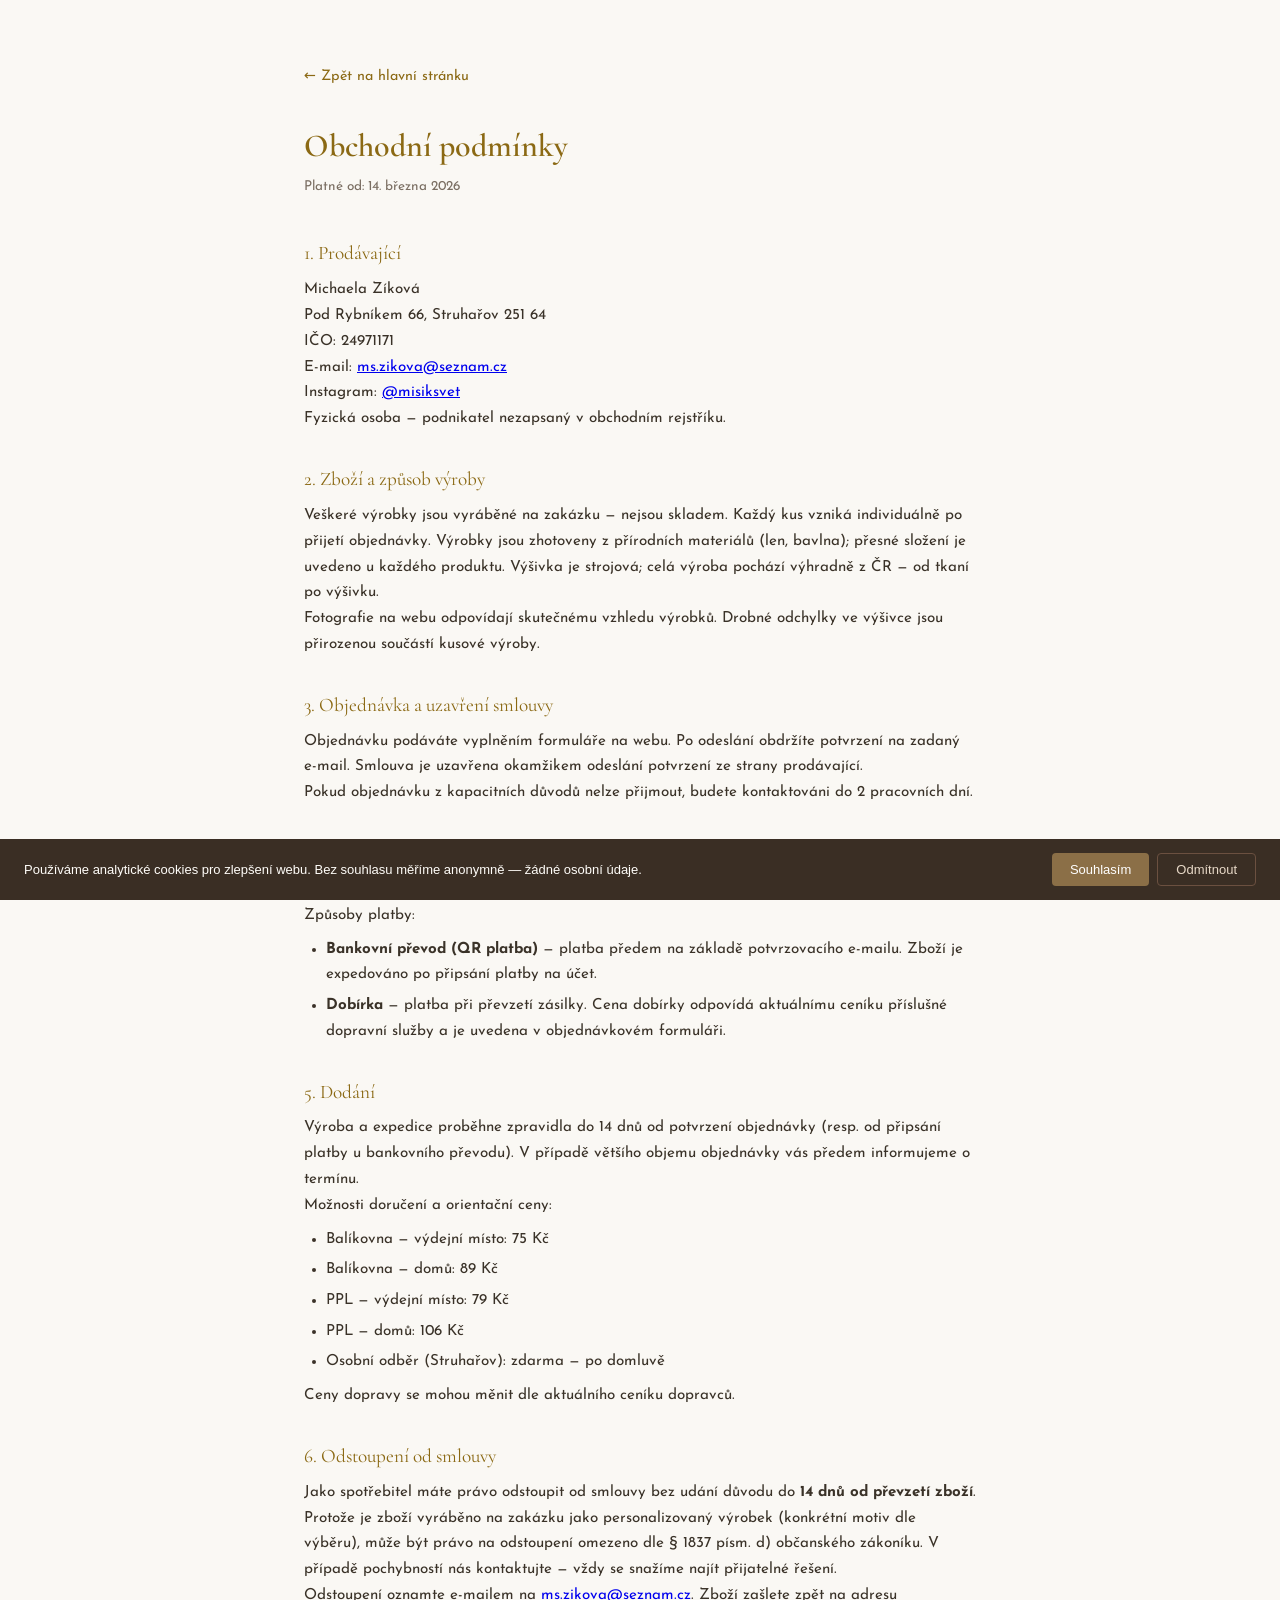
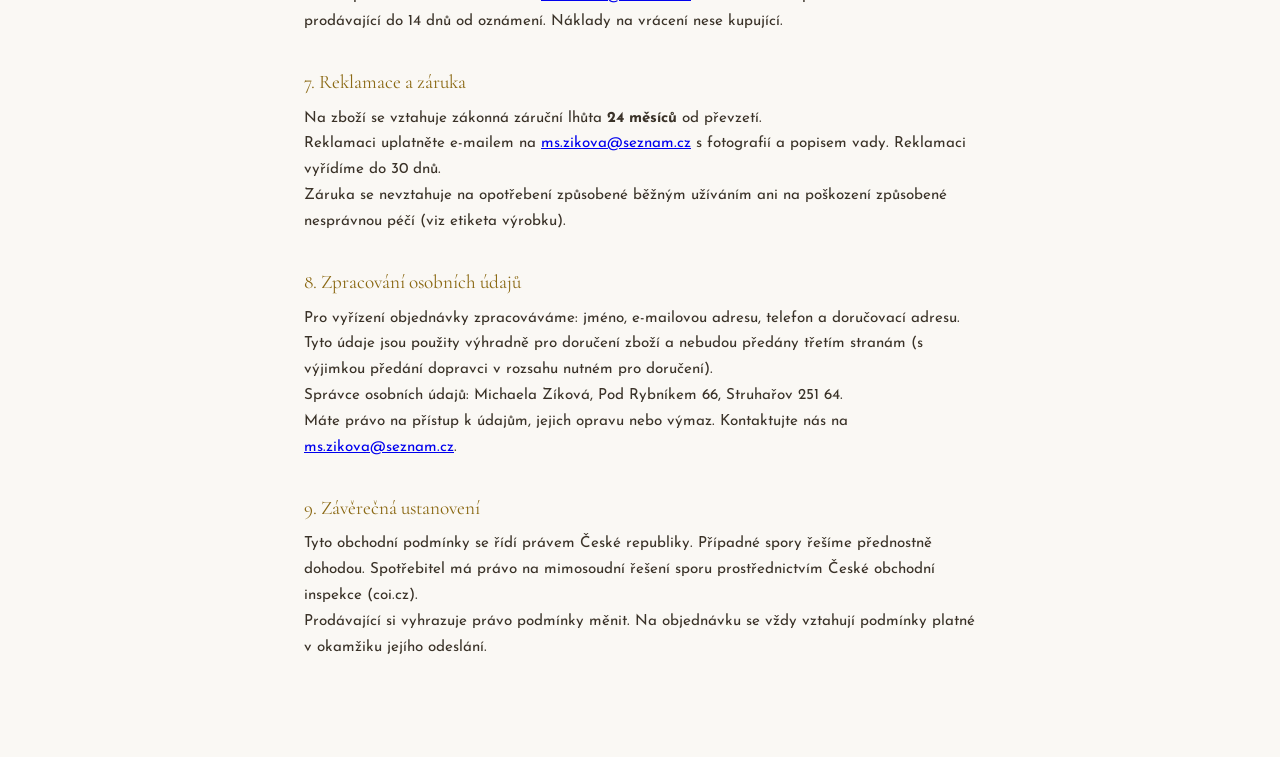
<file: podminky.html>
<!DOCTYPE html>
<html lang="cs">
<head>
  <meta charset="UTF-8">
  <meta name="viewport" content="width=device-width, initial-scale=1.0">
  <!-- Google tag (gtag.js) -->
  <script>
    window.dataLayer = window.dataLayer || [];
    function gtag(){dataLayer.push(arguments);}
    gtag('consent', 'default', {
      analytics_storage: localStorage.getItem('ga-consent') === 'granted' ? 'granted' : 'denied'
    });
  </script>
  <script async src="https://www.googletagmanager.com/gtag/js?id=G-WV1B6X8JFN"></script>
  <script>
    gtag('js', new Date());
    gtag('config', 'G-WV1B6X8JFN');
  </script>
  <title>Obchodní podmínky — Mišik svět</title>
  <meta name="robots" content="noindex">
  <link rel="preconnect" href="https://fonts.googleapis.com">
  <link rel="preconnect" href="https://fonts.gstatic.com" crossorigin>
  <link href="https://fonts.googleapis.com/css2?family=Cormorant+Garamond:ital,wght@0,400;0,600;1,400&family=Josefin+Sans:wght@300;400&display=swap" rel="stylesheet">
  <link rel="stylesheet" href="css/style.css">
  <style>
    .podminky-wrap {
      max-width: 720px;
      margin: 0 auto;
      padding: 4rem 1.5rem 6rem;
    }
    .podminky-wrap h1 {
      font-family: var(--font-heading);
      font-size: 2rem;
      color: var(--color-brown);
      margin-bottom: 0.25rem;
    }
    .podminky-wrap .updated {
      font-size: 0.85rem;
      color: var(--color-text-muted);
      margin-bottom: 2.5rem;
    }
    .podminky-wrap h2 {
      font-family: var(--font-heading);
      font-size: 1.2rem;
      color: var(--color-brown);
      margin: 2rem 0 0.5rem;
    }
    .podminky-wrap p,
    .podminky-wrap li {
      font-size: 0.95rem;
      line-height: 1.7;
      color: var(--color-text);
    }
    .podminky-wrap ul {
      padding-left: 1.4rem;
      margin: 0.5rem 0;
    }
    .podminky-wrap li {
      margin-bottom: 0.3rem;
    }
    .back-link {
      display: inline-block;
      margin-bottom: 2rem;
      font-size: 0.9rem;
      color: var(--color-brown);
      text-decoration: none;
    }
    .back-link:hover { text-decoration: underline; }
    .placeholder {
      background: #fff3cd;
      padding: 0.1em 0.3em;
      border-radius: 2px;
      font-style: italic;
      font-size: 0.9em;
    }
  </style>
</head>
<body>

  <div class="podminky-wrap">
    <a href="index.html" class="back-link">&larr; Zpět na hlavní stránku</a>

    <h1>Obchodní podmínky</h1>
    <p class="updated">Platné od: 14. března 2026</p>

    <h2>1. Prodávající</h2>
    <p>
      Michaela Zíková<br>
      Pod Rybníkem 66, Struhařov 251 64<br>
      IČO: 24971171<br>

      E-mail: <a href="mailto:ms.zikova@seznam.cz">ms.zikova@seznam.cz</a><br>
      Instagram: <a href="https://www.instagram.com/misiksvet/" target="_blank" rel="noopener">@misiksvet</a>
    </p>
    <p>Fyzická osoba — podnikatel nezapsaný v obchodním rejstříku.</p>

    <h2>2. Zboží a způsob výroby</h2>
    <p>
      Veškeré výrobky jsou vyráběné na zakázku — nejsou skladem.
      Každý kus vzniká individuálně po přijetí objednávky.
      Výrobky jsou zhotoveny z přírodních materiálů (len, bavlna); přesné složení je uvedeno u každého produktu.
      Výšivka je strojová; celá výroba pochází výhradně z ČR — od tkaní po výšivku.
    </p>
    <p>
      Fotografie na webu odpovídají skutečnému vzhledu výrobků. Drobné odchylky
      ve výšivce jsou přirozenou součástí kusové výroby.
    </p>

    <h2>3. Objednávka a uzavření smlouvy</h2>
    <p>
      Objednávku podáváte vyplněním formuláře na webu. Po odeslání obdržíte
      potvrzení na zadaný e-mail. Smlouva je uzavřena okamžikem odeslání
      potvrzení ze strany prodávající.
    </p>
    <p>
      Pokud objednávku z kapacitních důvodů nelze přijmout, budete kontaktováni
      do 2 pracovních dní.
    </p>

    <h2>4. Cena a platba</h2>
    <p>Ceny jsou uvedeny v Kč včetně DPH (prodávající není plátce DPH).</p>
    <p>Způsoby platby:</p>
    <ul>
      <li><strong>Bankovní převod (QR platba)</strong> — platba předem na základě
      potvrzovacího e-mailu. Zboží je expedováno po připsání platby na účet.</li>
      <li><strong>Dobírka</strong> — platba při převzetí zásilky.
      Cena dobírky odpovídá aktuálnímu ceníku příslušné dopravní služby a je
      uvedena v objednávkovém formuláři.</li>
    </ul>

    <h2>5. Dodání</h2>
    <p>
      Výroba a expedice proběhne zpravidla do 14 dnů od potvrzení objednávky
      (resp. od připsání platby u bankovního převodu).
      V případě většího objemu objednávky vás předem informujeme o termínu.
    </p>
    <p>Možnosti doručení a orientační ceny:</p>
    <ul>
      <li>Balíkovna — výdejní místo: 75 Kč</li>
      <li>Balíkovna — domů: 89 Kč</li>
      <li>PPL — výdejní místo: 79 Kč</li>
      <li>PPL — domů: 106 Kč</li>
      <li>Osobní odběr (Struhařov): zdarma — po domluvě</li>
    </ul>
    <p>Ceny dopravy se mohou měnit dle aktuálního ceníku dopravců.</p>

    <h2>6. Odstoupení od smlouvy</h2>
    <p>
      Jako spotřebitel máte právo odstoupit od smlouvy bez udání důvodu
      do <strong>14 dnů od převzetí zboží</strong>.
    </p>
    <p>
      Protože je zboží vyráběno na zakázku jako personalizovaný výrobek
      (konkrétní motiv dle výběru), může být právo na odstoupení omezeno
      dle § 1837 písm. d) občanského zákoníku. V případě pochybností nás
      kontaktujte — vždy se snažíme najít přijatelné řešení.
    </p>
    <p>
      Odstoupení oznamte e-mailem na <a href="mailto:ms.zikova@seznam.cz">ms.zikova@seznam.cz</a>.
      Zboží zašlete zpět na adresu prodávající do 14 dnů od oznámení.
      Náklady na vrácení nese kupující.
    </p>

    <h2>7. Reklamace a záruka</h2>
    <p>
      Na zboží se vztahuje zákonná záruční lhůta <strong>24 měsíců</strong> od převzetí.
    </p>
    <p>
      Reklamaci uplatněte e-mailem na <a href="mailto:ms.zikova@seznam.cz">ms.zikova@seznam.cz</a>
      s fotografií a popisem vady. Reklamaci vyřídíme do 30 dnů.
    </p>
    <p>
      Záruka se nevztahuje na opotřebení způsobené běžným užíváním ani na
      poškození způsobené nesprávnou péčí (viz etiketa výrobku).
    </p>

    <h2>8. Zpracování osobních údajů</h2>
    <p>
      Pro vyřízení objednávky zpracováváme: jméno, e-mailovou adresu, telefon
      a doručovací adresu. Tyto údaje jsou použity výhradně pro doručení zboží
      a nebudou předány třetím stranám (s výjimkou předání dopravci v rozsahu
      nutném pro doručení).
    </p>
    <p>
      Správce osobních údajů: Michaela Zíková, Pod Rybníkem 66, Struhařov 251 64.<br>
      Máte právo na přístup k údajům, jejich opravu nebo výmaz.
      Kontaktujte nás na <a href="mailto:ms.zikova@seznam.cz">ms.zikova@seznam.cz</a>.
    </p>

    <h2>9. Závěrečná ustanovení</h2>
    <p>
      Tyto obchodní podmínky se řídí právem České republiky.
      Případné spory řešíme přednostně dohodou.
      Spotřebitel má právo na mimosoudní řešení sporu prostřednictvím
      České obchodní inspekce (coi.cz).
    </p>
    <p>
      Prodávající si vyhrazuje právo podmínky měnit.
      Na objednávku se vždy vztahují podmínky platné v okamžiku jejího odeslání.
    </p>
  </div>

<!-- Cookie banner -->
<div id="cookie-banner" style="display:none;position:fixed;bottom:0;left:0;right:0;background:#3a2e24;color:#fffdf9;padding:14px 24px;z-index:9999;align-items:center;gap:16px;flex-wrap:wrap;">
  <p style="margin:0;flex:1;font-size:13px;font-family:Arial,sans-serif;line-height:1.5;">
    Používáme analytické cookies pro zlepšení webu. Bez souhlasu měříme anonymně — žádné osobní údaje.
  </p>
  <div style="display:flex;gap:8px;flex-shrink:0;">
    <button onclick="cookieChoice('granted')" style="padding:8px 18px;background:#8b6f47;color:#fff;border:none;border-radius:4px;cursor:pointer;font-size:13px;">Souhlasím</button>
    <button onclick="cookieChoice('denied')"  style="padding:8px 18px;background:transparent;color:#e8d9c8;border:1px solid #6b5040;border-radius:4px;cursor:pointer;font-size:13px;">Odmítnout</button>
  </div>
</div>
<script>
  (function(){
    if (!localStorage.getItem('ga-consent')) {
      document.getElementById('cookie-banner').style.display = 'flex';
    }
  })();
  function cookieChoice(c) {
    localStorage.setItem('ga-consent', c);
    gtag('consent', 'update', { analytics_storage: c });
    document.getElementById('cookie-banner').style.display = 'none';
  }
</script>

</body>
</html>
</file>
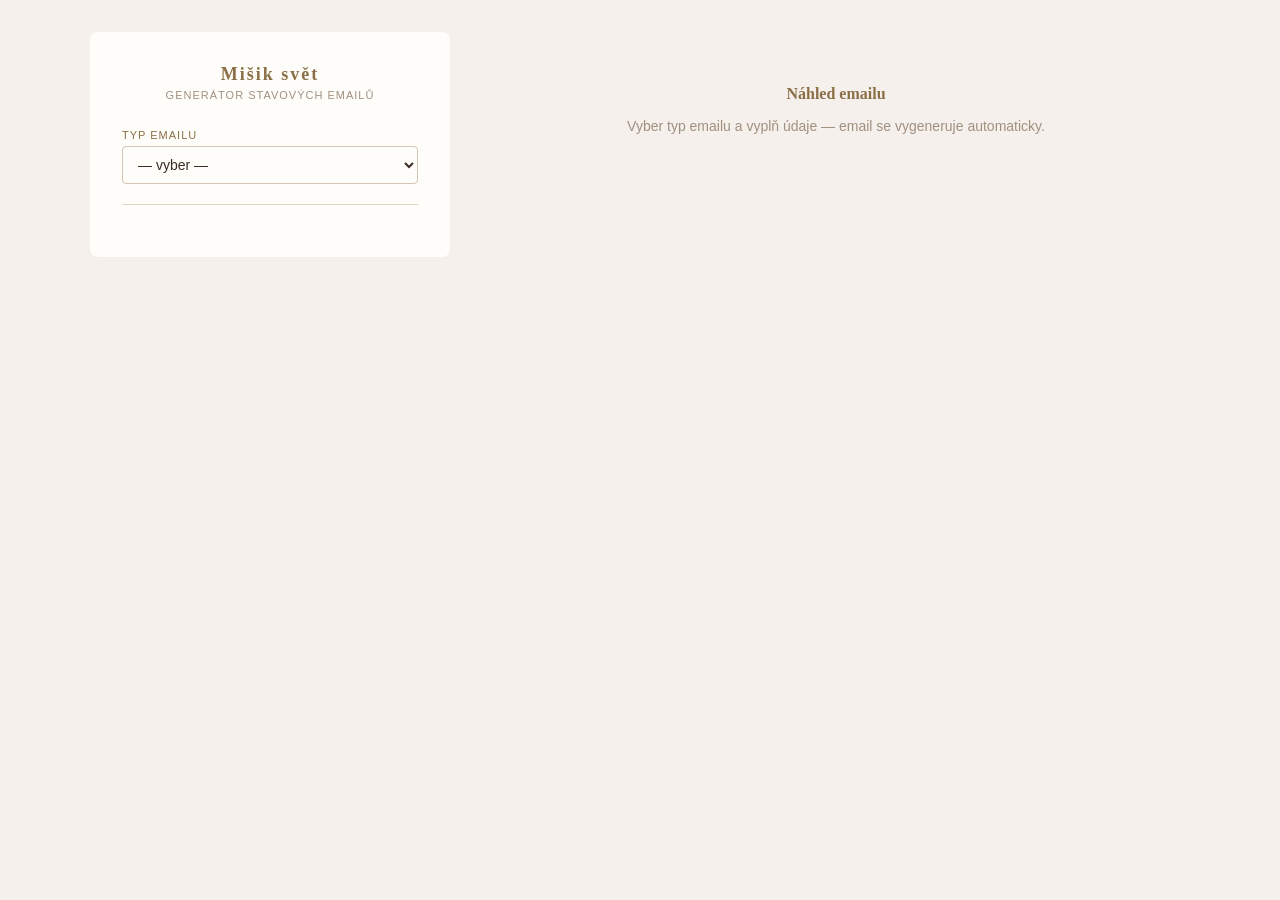
<file: email-sablony/admin-odeslani.html>
<!DOCTYPE html>
<html lang="cs">
<head>
  <meta charset="UTF-8">
  <meta name="viewport" content="width=device-width, initial-scale=1.0">
  <title>Mišik svět — Generátor emailů</title>
  <style>
    * { box-sizing: border-box; margin: 0; padding: 0; }
    body { background: #f5f0eb; font-family: Georgia, serif; padding: 32px 16px; }
    .wrap { max-width: 1100px; margin: 0 auto; display: flex; gap: 32px; align-items: flex-start; }
    .form-panel { background: #fffdf9; border-radius: 8px; width: 360px; flex-shrink: 0; padding: 32px; }
    .preview-panel { flex: 1; min-width: 0; }
    h1 { font-size: 18px; color: #8b6f47; letter-spacing: 2px; text-align: center; margin-bottom: 4px; }
    .subtitle { font-size: 11px; color: #a09080; letter-spacing: 1px; text-align: center; font-family: Arial, sans-serif; text-transform: uppercase; margin-bottom: 28px; }
    label { display: block; font-size: 11px; color: #8b6f47; letter-spacing: 1px; text-transform: uppercase; font-family: Arial, sans-serif; margin-bottom: 5px; margin-top: 14px; }
    input, select { width: 100%; border: 1px solid #d4c4b0; border-radius: 4px; padding: 9px 11px; font-size: 14px; font-family: Arial, sans-serif; color: #3a2e24; background: #fffdf9; outline: none; transition: border-color .2s; }
    input:focus, select:focus { border-color: #8b6f47; }
    .btn { display: block; width: 100%; margin-top: 24px; padding: 13px; background: #8b6f47; color: #fffdf9; border: none; border-radius: 4px; font-size: 15px; font-family: Georgia, serif; letter-spacing: 1px; cursor: pointer; transition: background .2s; }
    .btn:hover { background: #7a6040; }
    .btn-copy { background: #7a8c6e; margin-top: 0; font-size: 13px; padding: 11px; letter-spacing: 0.5px; }
    .btn-copy:hover { background: #697a5e; }
    .section { display: none; }
    .section.active { display: block; }
    hr { border: none; border-top: 1px solid #e0d4c4; margin: 20px 0; }
    .hint { font-size: 11px; color: #a09080; font-family: Arial, sans-serif; margin-top: 5px; line-height: 1.5; }
    .preview-header { display: flex; justify-content: space-between; align-items: center; margin-bottom: 12px; }
    .preview-label { font-size: 11px; color: #8b6f47; letter-spacing: 1px; text-transform: uppercase; font-family: Arial, sans-serif; }
    .preview-box { background: #fffdf9; border-radius: 8px; overflow: hidden; }
    .adresa-bar { background: #f5f0eb; border: 1px solid #d4c4b0; border-radius: 4px; padding: 10px 14px; font-size: 13px; font-family: Arial, sans-serif; color: #3a2e24; margin-bottom: 10px; }
    .adresa-bar span { color: #a09080; }
    .msg { margin-top: 12px; padding: 10px 14px; border-radius: 4px; font-size: 13px; font-family: Arial, sans-serif; display: none; }
    .msg.ok { background: #e8f0e4; color: #4a6a3a; border-left: 3px solid #7a8c6e; }
    .msg.err { background: #f5e8e8; color: #8b3a3a; border-left: 3px solid #c07070; }
    .placeholder-info { background: #f5f0eb; border-radius: 8px; padding: 48px 32px; text-align: center; color: #a09080; font-family: Arial, sans-serif; font-size: 14px; line-height: 1.7; }
    .placeholder-info strong { color: #8b6f47; display: block; font-size: 16px; margin-bottom: 8px; font-family: Georgia, serif; }
    iframe { display: block; width: 100%; border: none; border-radius: 8px; }
    @media (max-width: 780px) {
      .wrap { flex-direction: column; }
      .form-panel { width: 100%; }
    }
  </style>
</head>
<body>
<div class="wrap">

  <!-- FORMULÁŘ -->
  <div class="form-panel">
    <h1>Mišik svět</h1>
    <p class="subtitle">Generátor stavových emailů</p>

    <label for="typ">Typ emailu</label>
    <select id="typ" onchange="prepniTyp()">
      <option value="">— vyber —</option>
      <option value="platba">Platba přijata</option>
      <option value="expedice">Expedice / odesláno</option>
    </select>

    <hr>

    <div id="spolecne" class="section">
      <label for="email_zakaznika">Email zákazníka</label>
      <input type="email" id="email_zakaznika" placeholder="zakaznik@email.cz" oninput="aktualizujPreview()">

      <label for="jmeno">Jméno zákazníka</label>
      <input type="text" id="jmeno" placeholder="Jana Nováková" oninput="aktualizujPreview()">

      <label for="cislo_obj">Číslo objednávky</label>
      <input type="text" id="cislo_obj" placeholder="MS-2025-001" oninput="aktualizujPreview()">
    </div>

    <div id="sekce-platba" class="section">
      <label for="castka">Částka (Kč)</label>
      <input type="text" id="castka" placeholder="750" oninput="aktualizujPreview()">
      <p class="hint">Z notifikace Air Bank nebo z emailu objednávky.</p>
    </div>

    <div id="sekce-expedice" class="section">
      <label for="doprava">Způsob dopravy</label>
      <select id="doprava" onchange="aktualizujPreview()">
        <option value="Zásilkovna">Zásilkovna</option>
        <option value="PPL">PPL</option>
        <option value="Česká pošta">Česká pošta</option>
        <option value="Osobní odběr (Struhařov)">Osobní odběr (Struhařov)</option>
      </select>

      <label for="cislo_zasilky">Číslo zásilky</label>
      <input type="text" id="cislo_zasilky" placeholder="Z1234567890" oninput="aktualizujPreview()">
      <p class="hint">Nechej prázdné u osobního odběru.</p>
    </div>

    <div id="akce" class="section" style="margin-top:24px;">
      <button class="btn btn-copy" onclick="kopirovatDoSchranky()">Kopírovat email do schránky</button>
      <p class="hint" style="margin-top:8px;text-align:center;">Pak otevři Gmail nebo Seznam → Nová zpráva → Ctrl+V</p>
      <div class="msg" id="msg"></div>
    </div>
  </div>

  <!-- PREVIEW -->
  <div class="preview-panel">
    <div id="preview-placeholder" class="placeholder-info">
      <strong>Náhled emailu</strong>
      Vyber typ emailu a vyplň údaje — email se vygeneruje automaticky.
    </div>

    <div id="preview-wrap" style="display:none;">
      <div class="preview-header">
        <span class="preview-label">Náhled</span>
      </div>
      <div class="adresa-bar">
        <span>Komu: </span><strong id="adresa-komu">—</strong>
      </div>
      <div class="preview-box">
        <iframe id="preview-frame" height="600" scrolling="yes"></iframe>
      </div>
    </div>
  </div>

</div>

<script>
  function prepniTyp() {
    const typ = document.getElementById('typ').value;
    document.getElementById('spolecne').className = typ ? 'section active' : 'section';
    document.getElementById('sekce-platba').className = typ === 'platba' ? 'section active' : 'section';
    document.getElementById('sekce-expedice').className = typ === 'expedice' ? 'section active' : 'section';
    document.getElementById('akce').className = typ ? 'section active' : 'section';
    document.getElementById('msg').style.display = 'none';
    aktualizujPreview();
  }

  function getHtml() {
    const typ = document.getElementById('typ').value;
    const jmeno = document.getElementById('jmeno').value.trim() || 'zákaznice';
    const cisloObj = document.getElementById('cislo_obj').value.trim() || '—';

    if (typ === 'platba') {
      const castka = document.getElementById('castka').value.trim() || '—';
      return sablonaPlatba(jmeno, cisloObj, castka);
    } else if (typ === 'expedice') {
      const doprava = document.getElementById('doprava').value;
      const cisloZasilky = document.getElementById('cislo_zasilky').value.trim() || '—';
      return sablonaExpedice(jmeno, cisloObj, doprava, cisloZasilky);
    }
    return '';
  }

  function aktualizujPreview() {
    const typ = document.getElementById('typ').value;
    if (!typ) {
      document.getElementById('preview-placeholder').style.display = '';
      document.getElementById('preview-wrap').style.display = 'none';
      return;
    }
    document.getElementById('preview-placeholder').style.display = 'none';
    document.getElementById('preview-wrap').style.display = '';

    const email = document.getElementById('email_zakaznika').value.trim();
    document.getElementById('adresa-komu').textContent = email || '(nevyplněno)';

    const html = getHtml();
    const frame = document.getElementById('preview-frame');
    frame.srcdoc = html;
  }

  async function kopirovatDoSchranky() {
    const html = getHtml();
    if (!html) return;
    try {
      await navigator.clipboard.write([
        new ClipboardItem({ 'text/html': new Blob([html], { type: 'text/html' }) })
      ]);
      zobrazMsg('Zkopírováno! Otevři Gmail nebo Seznam → Nová zpráva → Ctrl+V', 'ok');
    } catch (e) {
      zobrazMsg('Nepodařilo se zkopírovat automaticky. Klikni pravým tlačítkem do náhledu → Vybrat vše → Kopírovat.', 'err');
    }
  }

  function zobrazMsg(text, typ) {
    const el = document.getElementById('msg');
    el.textContent = text;
    el.className = 'msg ' + typ;
    el.style.display = 'block';
  }

  /* ── ŠABLONY ── */

  function sablonaPlatba(jmeno, cisloObj, castka) {
    return `<!DOCTYPE html><html lang="cs"><head><meta charset="UTF-8"></head>
<body style="margin:0;padding:0;background:#f5f0eb;font-family:Georgia,serif;">
<table width="100%" cellpadding="0" cellspacing="0" style="background:#f5f0eb;padding:32px 16px;">
  <tr><td align="center">
    <table width="560" cellpadding="0" cellspacing="0" style="background:#fffdf9;border-radius:6px;overflow:hidden;max-width:560px;width:100%;">
      <tr><td style="background:#8b6f47;padding:28px 32px;text-align:center;">
        <p style="margin:0;color:#fffdf9;font-family:Georgia,serif;font-size:22px;letter-spacing:2px;">Mišik svět</p>
        <p style="margin:6px 0 0;color:#e8d9c8;font-size:12px;letter-spacing:1px;font-family:Arial,sans-serif;">VÝŠIVKY NA PŘÍRODNÍCH TKANINÁCH</p>
      </td></tr>
      <tr><td style="padding:32px 32px 24px;">
        <p style="margin:0 0 4px;color:#a09080;font-size:12px;font-family:Arial,sans-serif;">Objednávka č. ${cisloObj}</p>
        <p style="margin:0 0 20px;color:#3a2e24;font-size:16px;line-height:1.6;">Dobrý den, <strong>${jmeno}</strong>,</p>
        <p style="margin:0 0 16px;color:#3a2e24;font-size:15px;line-height:1.7;">Vaše platba <strong>${castka} Kč</strong> byla přijata — děkujeme!</p>
        <p style="margin:0;color:#3a2e24;font-size:15px;line-height:1.7;">Vaše objednávka nyní putuje do výroby. Ušijeme ji s láskou a dáme Vám vědět, jakmile bude na cestě k Vám.</p>
      </td></tr>
      <tr><td style="padding:0 32px 32px;">
        <table width="100%" cellpadding="0" cellspacing="0" style="background:#f5f0eb;border-radius:4px;padding:20px;border-left:3px solid #7a8c6e;">
          <tr><td>
            <p style="margin:0 0 12px;color:#7a8c6e;font-size:11px;letter-spacing:1px;font-family:Arial,sans-serif;text-transform:uppercase;">Stav objednávky</p>
            <p style="margin:0 0 6px;color:#3a2e24;font-size:14px;font-family:Arial,sans-serif;">&#10003; Objednávka přijata</p>
            <p style="margin:0 0 6px;color:#3a2e24;font-size:14px;font-family:Arial,sans-serif;">&#10003; Platba přijata</p>
            <p style="margin:0 0 6px;color:#a09080;font-size:14px;font-family:Arial,sans-serif;">&#9675; Ve výrobě</p>
            <p style="margin:0;color:#a09080;font-size:14px;font-family:Arial,sans-serif;">&#9675; Odesláno</p>
          </td></tr>
        </table>
      </td></tr>
      <tr><td style="background:#f5f0eb;padding:20px 32px;text-align:center;border-top:1px solid #e0d4c4;">
        <p style="margin:0 0 4px;color:#8b6f47;font-size:14px;font-family:Georgia,serif;">Míša — Mišik svět</p>
        <p style="margin:0;color:#a09080;font-size:12px;font-family:Arial,sans-serif;">
          <a href="mailto:ms.zikova@seznam.cz" style="color:#a09080;text-decoration:none;">ms.zikova@seznam.cz</a>
          &nbsp;·&nbsp;
          <a href="https://misiksvet.cz" style="color:#a09080;text-decoration:none;">misiksvet.cz</a>
        </p>
      </td></tr>
    </table>
  </td></tr>
</table>
</body></html>`;
  }

  function sablonaExpedice(jmeno, cisloObj, doprava, cisloZasilky) {
    const zasilkaRadek = cisloZasilky && cisloZasilky !== '—'
      ? `<p style="margin:0;color:#3a2e24;font-size:14px;font-family:Arial,sans-serif;">Číslo zásilky: <strong>${cisloZasilky}</strong></p>`
      : '';
    return `<!DOCTYPE html><html lang="cs"><head><meta charset="UTF-8"></head>
<body style="margin:0;padding:0;background:#f5f0eb;font-family:Georgia,serif;">
<table width="100%" cellpadding="0" cellspacing="0" style="background:#f5f0eb;padding:32px 16px;">
  <tr><td align="center">
    <table width="560" cellpadding="0" cellspacing="0" style="background:#fffdf9;border-radius:6px;overflow:hidden;max-width:560px;width:100%;">
      <tr><td style="background:#8b6f47;padding:28px 32px;text-align:center;">
        <p style="margin:0;color:#fffdf9;font-family:Georgia,serif;font-size:22px;letter-spacing:2px;">Mišik svět</p>
        <p style="margin:6px 0 0;color:#e8d9c8;font-size:12px;letter-spacing:1px;font-family:Arial,sans-serif;">VÝŠIVKY NA PŘÍRODNÍCH TKANINÁCH</p>
      </td></tr>
      <tr><td style="padding:32px 32px 24px;">
        <p style="margin:0 0 4px;color:#a09080;font-size:12px;font-family:Arial,sans-serif;">Objednávka č. ${cisloObj}</p>
        <p style="margin:0 0 20px;color:#3a2e24;font-size:16px;line-height:1.6;">Dobrý den, <strong>${jmeno}</strong>,</p>
        <p style="margin:0;color:#3a2e24;font-size:15px;line-height:1.7;">Vaše objednávka je hotová a právě se balí! Brzy se k Vám vydá na cestu.</p>
      </td></tr>
      <tr><td style="padding:0 32px 24px;">
        <table width="100%" cellpadding="0" cellspacing="0" style="background:#f5f0eb;border-radius:4px;padding:20px;border-left:3px solid #8b6f47;">
          <tr><td>
            <p style="margin:0 0 12px;color:#8b6f47;font-size:11px;letter-spacing:1px;font-family:Arial,sans-serif;text-transform:uppercase;">Informace o zásilce</p>
            <p style="margin:0 0 6px;color:#3a2e24;font-size:14px;font-family:Arial,sans-serif;">Doprava: <strong>${doprava}</strong></p>
            ${zasilkaRadek}
          </td></tr>
        </table>
      </td></tr>
      <tr><td style="padding:0 32px 32px;">
        <table width="100%" cellpadding="0" cellspacing="0" style="background:#f5f0eb;border-radius:4px;padding:20px;border-left:3px solid #7a8c6e;">
          <tr><td>
            <p style="margin:0 0 12px;color:#7a8c6e;font-size:11px;letter-spacing:1px;font-family:Arial,sans-serif;text-transform:uppercase;">Stav objednávky</p>
            <p style="margin:0 0 6px;color:#3a2e24;font-size:14px;font-family:Arial,sans-serif;">&#10003; Objednávka přijata</p>
            <p style="margin:0 0 6px;color:#3a2e24;font-size:14px;font-family:Arial,sans-serif;">&#10003; Platba přijata</p>
            <p style="margin:0 0 6px;color:#3a2e24;font-size:14px;font-family:Arial,sans-serif;">&#10003; Ve výrobě</p>
            <p style="margin:0;color:#3a2e24;font-size:14px;font-family:Arial,sans-serif;">&#10003; Odesláno</p>
          </td></tr>
        </table>
      </td></tr>
      <tr><td style="background:#f5f0eb;padding:20px 32px;text-align:center;border-top:1px solid #e0d4c4;">
        <p style="margin:0 0 4px;color:#8b6f47;font-size:14px;font-family:Georgia,serif;">Míša — Mišik svět</p>
        <p style="margin:0;color:#a09080;font-size:12px;font-family:Arial,sans-serif;">
          <a href="mailto:ms.zikova@seznam.cz" style="color:#a09080;text-decoration:none;">ms.zikova@seznam.cz</a>
          &nbsp;·&nbsp;
          <a href="https://misiksvet.cz" style="color:#a09080;text-decoration:none;">misiksvet.cz</a>
        </p>
      </td></tr>
    </table>
  </td></tr>
</table>
</body></html>`;
  }
</script>
</body>
</html>
</file>
<file: css/style.css>
/* ============================================================
   MIŠIK SVĚT — design system a kompletni mobile-first styling
   ============================================================ */

/* ============================================================
   1. CSS Design Tokens (:root)
   ============================================================ */
:root {
  /* Colors */
  --color-bg:           #faf8f4;   /* kremova — pozadi stranky */
  --color-surface:      #f5f0e8;   /* bezova — pozadi karet a sekci */
  --color-brown:        #8b6914;   /* tepla hneda — nadpisy, tlacitka, akcenty */
  --color-green:        #5a7a4a;   /* tlumena zelena — sekundarni akcent */
  --color-text:         #3a3228;   /* tmave — hlavni text */
  --color-text-muted:   #7a6e62;   /* seda — doplnkovy text */

  /* Typography */
  --font-heading: 'Cormorant Garamond', Georgia, serif;
  --font-body:    'Josefin Sans', system-ui, sans-serif;

  /* Spacing scale */
  --space-xs:  0.5rem;
  --space-sm:  1rem;
  --space-md:  2rem;
  --space-lg:  4rem;
  --space-xl:  8rem;

  /* Layout */
  --max-width:  1200px;
  --nav-height: 64px;
}

/* ============================================================
   2. CSS Reset a zakladni base styly
   ============================================================ */
*, *::before, *::after {
  box-sizing: border-box;
  margin: 0;
  padding: 0;
}

html {
  scroll-behavior: smooth;
}

body {
  font-family: var(--font-body);
  background: var(--color-bg);
  color: var(--color-text);
  line-height: 1.6;
}

img {
  max-width: 100%;
  height: auto;
  display: block;
}

/* ============================================================
   3. Typography
   ============================================================ */
h1, h2, h3 {
  font-family: var(--font-heading);
  color: var(--color-brown);
}

h1 {
  font-size: clamp(2.5rem, 8vw, 5rem);
  font-weight: 600;
}

h2 {
  font-size: clamp(1.8rem, 5vw, 3rem);
  font-weight: 400;
  margin-bottom: var(--space-md);
}

h3 {
  font-size: 1.25rem;
  font-weight: 600;
  margin-bottom: var(--space-xs);
}

/* ============================================================
   4. Navigace
   ============================================================ */
nav {
  position: sticky;
  top: 0;
  z-index: 100;
  display: flex;
  align-items: center;
  justify-content: space-between;
  padding: 0 var(--space-md);
  height: var(--nav-height);
  background: transparent;
  transition: background 0.3s ease, box-shadow 0.3s ease;
}

nav.scrolled {
  background: var(--color-bg);
  box-shadow: 0 2px 12px rgba(0, 0, 0, 0.08);
}

.nav-logo {
  font-family: var(--font-heading);
  font-size: 1.5rem;
  color: var(--color-brown);
  text-decoration: none;
  font-weight: 600;
}

.nav-links {
  display: flex;
  list-style: none;
  gap: var(--space-md);
}

.nav-links a {
  font-family: var(--font-body);
  font-size: 0.875rem;
  letter-spacing: 0.08em;
  text-transform: uppercase;
  color: var(--color-text);
  text-decoration: none;
  transition: color 0.2s;
}

.nav-links a:hover {
  color: var(--color-brown);
}

/* Hamburger — skryty na desktopu, viditelny na mobilu */
.hamburger {
  display: none;
  background: none;
  border: none;
  cursor: pointer;
  padding: var(--space-xs);
  min-width: 44px;
  min-height: 44px;
}

.hamburger__bar {
  display: block;
  width: 24px;
  height: 2px;
  background: var(--color-text);
  margin: 5px 0;
  transition: transform 0.3s ease;
}

/* ============================================================
   5. Hero sekce
   ============================================================ */
#hero {
  position: relative;
  min-height: 90vh;
  display: flex;
  align-items: center;
  justify-content: center;
  overflow: hidden;
  background: var(--color-surface);
}

.hero__bg-img {
  position: absolute;
  inset: 0;
  width: 100%;
  height: 100%;
  object-fit: cover;
  object-position: center;
}

.hero__content {
  position: relative;
  z-index: 1;
  text-align: center;
  padding: var(--space-lg) var(--space-md);
  background: rgba(250, 248, 244, 0.82);
  border-radius: 4px;
  max-width: 600px;
  animation: fadeIn 1s ease-out both;
}

.hero__title {
  font-size: clamp(2.5rem, 8vw, 5rem);
  color: var(--color-brown);
  margin-bottom: var(--space-xs);
}

.hero__subtitle {
  font-family: var(--font-body);
  font-size: clamp(0.9rem, 2.5vw, 1.1rem);
  letter-spacing: 0.12em;
  text-transform: uppercase;
  color: var(--color-text-muted);
  margin-bottom: var(--space-sm);
}

.hero__text {
  font-size: 1rem;
  font-style: italic;
  color: var(--color-text);
  line-height: 1.7;
}

@keyframes fadeIn {
  from { opacity: 0; transform: translateY(16px); }
  to   { opacity: 1; transform: translateY(0); }
}

/* ============================================================
   6. Sekce — obecne
   ============================================================ */
.section {
  padding: var(--space-lg) var(--space-md);
  max-width: var(--max-width);
  margin: 0 auto;
}

.section--surface {
  max-width: 100%;
  background: var(--color-surface);
  padding: var(--space-lg) var(--space-md);
}

.section--surface > * {
  max-width: var(--max-width);
  margin-left: auto;
  margin-right: auto;
}

/* ============================================================
   7. Sekce Pribeh (dvousloupec)
   ============================================================ */
.story-grid {
  display: grid;
  grid-template-columns: 1fr;
  gap: var(--space-lg);
  align-items: center;
}

@media (min-width: 768px) {
  .story-grid {
    grid-template-columns: 1fr 1fr;
  }
}

.story-text p {
  margin-bottom: var(--space-sm);
  color: var(--color-text);
}

.story-image img {
  border-radius: 4px;
  width: 100%;
  aspect-ratio: 3 / 4;
  object-fit: cover;
}

/* ============================================================
   8. Produktove karty (vyrendrovane JS)
   ============================================================ */
.product-grid {
  display: grid;
  grid-template-columns: 1fr;
  gap: var(--space-md);
}

@media (min-width: 600px) {
  .product-grid {
    grid-template-columns: repeat(2, 1fr);
  }
}

@media (min-width: 1024px) {
  .product-grid {
    grid-template-columns: repeat(4, 1fr);
  }
}

.product-card {
  background: var(--color-surface);
  border-radius: 4px;
  overflow: hidden;
  transition: box-shadow 0.25s ease, transform 0.25s ease;
  display: flex;
  flex-direction: column;
}

.product-card:hover {
  box-shadow: 0 8px 24px rgba(0, 0, 0, 0.10);
  transform: translateY(-3px);
}

.product-card__img-wrap {
  position: relative;
  width: 100%;
  aspect-ratio: 4 / 5;
  overflow: hidden;
}

.product-card img {
  width: 100%;
  height: 100%;
  object-fit: cover;
  display: block;
}

.product-card__cesky {
  position: absolute;
  bottom: 8px;
  left: 8px;
  background: rgba(255, 253, 249, 0.92);
  color: #8b6f47;
  font-size: 10px;
  font-family: Arial, sans-serif;
  letter-spacing: 0.5px;
  padding: 3px 9px;
  border-radius: 10px;
  border: 1px solid rgba(139, 111, 71, 0.25);
  pointer-events: none;
}

.product-card__body {
  padding: var(--space-sm);
  display: flex;
  flex-direction: column;
  flex-grow: 1;
}

.product-card__name {
  font-family: var(--font-heading);
  font-size: 1.25rem;
  color: var(--color-brown);
  margin-bottom: var(--space-xs);
}

.product-card__desc {
  font-size: 0.9rem;
  color: var(--color-text);
  margin-bottom: var(--space-xs);
  flex-grow: 1;
}

.product-card__material {
  font-size: 0.8rem;
  color: var(--color-text-muted);
  margin-bottom: var(--space-xs);
}

.product-card__avail {
  font-size: 0.78rem;
  color: var(--color-text-muted);
  margin-bottom: var(--space-xs);
}

.product-card__avail span,
.product-modal__avail span {
  color: var(--color-brown);
}

.stock--ok        { color: #7a8c6e; }
.stock--low       { color: #b87333; font-weight: 600; }
.stock--unavailable { color: #a09080; font-style: italic; }

.product-card__price {
  font-family: var(--font-heading);
  font-size: 1.3rem;
  font-weight: 600;
  color: var(--color-brown);
  margin-top: auto;
}

/* ============================================================
   9. Sekce Hodnot
   ============================================================ */
.values-grid {
  display: grid;
  grid-template-columns: 1fr;
  gap: var(--space-md);
  text-align: center;
}

@media (min-width: 768px) {
  .values-grid {
    grid-template-columns: repeat(3, 1fr);
  }
}

.value-card {
  padding: var(--space-md);
}

.value-icon {
  display: block;
  width: 160px;
  height: 160px;
  margin: 0 auto 4px;
  background-size: contain;
  background-position: center;
  background-repeat: no-repeat;
}

.value-card h3 {
  color: var(--color-brown);
  margin-bottom: var(--space-xs);
}

.value-card p {
  color: var(--color-text-muted);
  font-size: 0.9rem;
}

/* ============================================================
   10. Banner akce 3+1
   ============================================================ */
.promo-banner {
  background: var(--color-brown);
  color: var(--color-bg);
  text-align: center;
  padding: var(--space-lg) var(--space-md);
  border-radius: 4px;
}

.promo-banner h2 {
  color: var(--color-bg);
  margin-bottom: var(--space-sm);
}

.promo-banner p {
  font-size: 1.1rem;
  margin-bottom: var(--space-xs);
}

.promo-note {
  font-size: 0.85rem;
  opacity: 0.8;
}

/* ============================================================
   11. Kontakt
   ============================================================ */
#kontakt {
  text-align: center;
}

#kontakt p {
  margin-bottom: var(--space-md);
  color: var(--color-text-muted);
}

/* ============================================================
   12. Tlacitka
   ============================================================ */
.btn {
  display: inline-block;
  padding: 0.85rem 2rem;
  border-radius: 2px;
  font-family: var(--font-body);
  font-size: 0.875rem;
  letter-spacing: 0.08em;
  text-transform: uppercase;
  text-decoration: none;
  cursor: pointer;
  border: none;
  transition: background 0.2s, color 0.2s;
}

.btn--primary {
  background: var(--color-brown);
  color: var(--color-bg);
}

.btn--primary:hover {
  background: #6b4f10;
}

/* ============================================================
   13. Paticka
   ============================================================ */
footer {
  background: var(--color-text);
  color: var(--color-text-muted);
  text-align: center;
  padding: var(--space-lg) var(--space-md);
}

footer p {
  font-size: 0.85rem;
  margin-bottom: var(--space-xs);
}

footer a {
  color: var(--color-surface);
}

.legal {
  font-size: 0.8rem;
  opacity: 0.75;
  max-width: 600px;
  margin-left: auto;
  margin-right: auto;
}

/* ============================================================
   14. Responzivni navigace na mobilu
   ============================================================ */
@media (max-width: 767px) {
  .hamburger {
    display: flex;
    flex-direction: column;
    justify-content: center;
  }

  .nav-links {
    display: none;
    position: absolute;
    top: var(--nav-height);
    left: 0;
    right: 0;
    background: var(--color-bg);
    flex-direction: column;
    padding: var(--space-md);
    gap: var(--space-sm);
    box-shadow: 0 4px 12px rgba(0, 0, 0, 0.08);
    z-index: 99;
  }

  .nav-links.open {
    display: flex;
  }

  .nav-links li {
    text-align: center;
  }

  .nav-links a {
    font-size: 1rem;
  }
}

/* ============================================================
   PHASE 5: CART DRAWER
   ============================================================ */

.cart-nav-btn {
  background: none;
  border: none;
  cursor: pointer;
  color: var(--color-text);
  display: flex;
  align-items: center;
  gap: 0.25rem;
  padding: 0.25rem;
  position: relative;
}

.cart-count {
  background: var(--color-accent);
  color: #fff;
  font-size: 0.65rem;
  font-family: 'Josefin Sans', sans-serif;
  font-weight: 400;
  min-width: 1.25rem;
  height: 1.25rem;
  border-radius: 50%;
  display: flex;
  align-items: center;
  justify-content: center;
  position: absolute;
  top: -0.3rem;
  right: -0.3rem;
}

.cart-drawer {
  position: fixed;
  top: 0;
  right: 0;
  width: min(400px, 100vw);
  height: 100vh;
  background: var(--color-bg);
  box-shadow: -4px 0 24px rgba(0, 0, 0, 0.15);
  transform: translateX(100%);
  transition: transform 0.3s ease;
  z-index: 200;
  display: flex;
  flex-direction: column;
  overflow-y: auto;
}

.cart-drawer.open {
  transform: translateX(0);
}

.cart-overlay {
  position: fixed;
  inset: 0;
  background: rgba(0, 0, 0, 0.4);
  z-index: 199;
  display: none;
}

.cart-overlay.visible {
  display: block;
}

.cart-drawer__header {
  display: flex;
  align-items: center;
  justify-content: space-between;
  padding: 1.5rem;
  border-bottom: 1px solid rgba(0, 0, 0, 0.1);
}

.cart-drawer__header h2 {
  font-size: 1.25rem;
  margin: 0;
}

.cart-drawer__close {
  background: none;
  border: none;
  font-size: 1.25rem;
  cursor: pointer;
  color: var(--color-text);
  padding: 0.25rem 0.5rem;
}

.cart-drawer__items {
  flex: 1;
  overflow-y: auto;
  padding: 1rem 1.5rem;
}

.cart-item {
  display: flex;
  align-items: center;
  gap: 0.75rem;
  padding: 0.75rem 0;
  border-bottom: 1px solid rgba(0, 0, 0, 0.06);
}

.cart-item__name {
  flex: 1;
  font-size: 0.9rem;
}

.cart-item__qty {
  display: flex;
  align-items: center;
  gap: 0.5rem;
}

.cart-item__qty button {
  background: none;
  border: 1px solid rgba(0, 0, 0, 0.2);
  width: 1.75rem;
  height: 1.75rem;
  border-radius: 4px;
  cursor: pointer;
  font-size: 1rem;
  display: flex;
  align-items: center;
  justify-content: center;
}

.cart-item__price {
  font-size: 0.9rem;
  min-width: 4rem;
  text-align: right;
}

.cart-item__remove {
  background: none;
  border: none;
  cursor: pointer;
  color: rgba(0, 0, 0, 0.4);
  font-size: 0.9rem;
  padding: 0.25rem;
}

.cart-empty {
  color: rgba(0, 0, 0, 0.45);
  font-size: 0.9rem;
  text-align: center;
  padding: 2rem 0;
}

.cart-drawer__footer {
  padding: 1rem 1.5rem 1.5rem;
  border-top: 1px solid rgba(0, 0, 0, 0.1);
}

.cart-total {
  font-weight: 600;
  margin-bottom: 0.25rem;
}

.cart-discount {
  color: #2a7a2a;
  font-size: 0.9rem;
  margin-bottom: 0.75rem;
}

.cart-checkout-btn {
  display: block;
  width: 100%;
  text-align: center;
  margin-top: 0.75rem;
}

/* ============================================================
   PHASE 5: ORDER FORM
   ============================================================ */

#order-form {
  max-width: 540px;
  margin: 2rem auto 0;
}

.form-group {
  margin-bottom: 1.25rem;
  display: flex;
  flex-direction: column;
  gap: 0.35rem;
}

.form-group label {
  font-family: 'Josefin Sans', sans-serif;
  font-size: 0.85rem;
  font-weight: 400;
  letter-spacing: 0.04em;
  text-transform: uppercase;
  color: var(--color-text);
}

.form-group input,
.form-group select,
.form-group textarea {
  padding: 0.65rem 0.85rem;
  border: 1px solid rgba(0, 0, 0, 0.2);
  border-radius: 4px;
  font-family: 'Josefin Sans', sans-serif;
  font-size: 0.95rem;
  background: var(--color-bg);
  color: var(--color-text);
  width: 100%;
  box-sizing: border-box;
  transition: border-color 0.15s;
}

.form-group input:focus,
.form-group select:focus,
.form-group textarea:focus {
  outline: none;
  border-color: var(--color-accent);
}

.form-group--checkbox {
  flex-direction: row;
  align-items: flex-start;
  gap: 0.6rem;
}

.form-group--checkbox label {
  text-transform: none;
  font-size: 0.85rem;
  letter-spacing: 0;
  line-height: 1.5;
  display: flex;
  align-items: flex-start;
  gap: 0.5rem;
  cursor: pointer;
}

.form-group--checkbox input[type="checkbox"] {
  width: auto;
  margin-top: 0.15rem;
  flex-shrink: 0;
}

#balikovna-section,
#balikovna-domu-section,
#ppl-box-section,
#home-delivery-section {
  margin-bottom: 1.25rem;
}

.pickup-selected {
  font-size: 0.9rem;
  margin-top: 0.5rem;
  color: #2a7a2a;
}

/* Balíkovna modal */
.pickup-modal {
  position: fixed;
  inset: 0;
  z-index: 200;
  display: flex;
  align-items: center;
  justify-content: center;
  padding: 1rem;
}

.pickup-modal[hidden] {
  display: none;
}

.pickup-modal__inner {
  position: relative;
  background: #fff;
  border-radius: 8px;
  width: 100%;
  max-width: 640px;
  height: 80vh;
  max-height: 600px;
  display: flex;
  flex-direction: column;
  box-shadow: 0 8px 32px rgba(0,0,0,0.18);
}

.pickup-modal__close {
  position: absolute;
  top: 0.5rem;
  right: 0.5rem;
  z-index: 1000;
  background: #fff;
  border: none;
  border-radius: 50%;
  width: 2.5rem;
  height: 2.5rem;
  font-size: 1.1rem;
  cursor: pointer;
  line-height: 1;
  box-shadow: 0 2px 8px rgba(0,0,0,0.3);
}

.pickup-modal__iframe {
  width: 100%;
  flex: 1;
  border: none;
  border-radius: 8px;
}

/* PPL widget renderuje mapu do divu — potřebuje být v DOMu (ne display:none), proto používáme CSS třídu */
.ppl-modal--hidden {
  visibility: hidden;
  pointer-events: none;
  z-index: -1;
}

/* Adresa autocomplete dropdown */
.address-suggestions {
  position: absolute;
  top: 100%;
  left: 0;
  right: 0;
  background: #fff;
  border: 1px solid rgba(0,0,0,0.15);
  border-top: none;
  border-radius: 0 0 4px 4px;
  list-style: none;
  margin: 0;
  padding: 0;
  z-index: 100;
  box-shadow: 0 4px 12px rgba(0,0,0,0.1);
  max-height: 200px;
  overflow-y: auto;
}

.address-suggestions__item {
  padding: 0.6rem 0.85rem;
  cursor: pointer;
  font-size: 0.9rem;
  border-bottom: 1px solid rgba(0,0,0,0.05);
  line-height: 1.4;
}

.address-suggestions__item:last-child {
  border-bottom: none;
}

.address-suggestions__item:hover,
.address-suggestions__item:focus {
  background: var(--color-bg);
}

.pickup-modal__widget {
  width: 100%;
  flex: 1;
  border-radius: 8px;
  overflow: hidden;
}

.pickup-overlay {
  position: fixed;
  inset: 0;
  z-index: 199;
  background: rgba(0,0,0,0.5);
  display: none;
}

.pickup-overlay.is-active {
  display: block;
}

.form-error {
  color: #cc0000;
  font-size: 0.85rem;
  margin-top: 0.25rem;
}

.form-error--inline {
  font-weight: 600;
  font-size: 0.9rem;
  padding: 0.3rem 0.5rem;
  background: #fff0ee;
  border-left: 3px solid #cc0000;
  border-radius: 2px;
}

.form-hint {
  color: #888;
  font-size: 0.8rem;
  margin-top: 0.25rem;
}

.form-success {
  color: #1e5c1e;
  font-size: 1.05rem;
  font-weight: 600;
  line-height: 1.6;
  margin-top: 1.5rem;
  padding: 1.25rem 1.5rem;
  background: #e8f5e8;
  border: 2px solid #4caf50;
  border-radius: 6px;
  text-align: center;
}

#submit-btn {
  width: 100%;
  margin-top: 0.5rem;
}

#submit-btn:disabled {
  opacity: 0.6;
  cursor: not-allowed;
}

.kontakt-instagram {
  font-size: 0.9rem;
  color: rgba(0, 0, 0, 0.55);
  margin-bottom: 1.5rem;
}

/* btn--secondary for Packeta button */
.btn--secondary {
  background: transparent;
  color: var(--color-brown);
  border: 1px solid var(--color-brown);
}

.btn--secondary:hover {
  background: var(--color-brown);
  color: var(--color-bg);
}

/* ============================================================
   Nadpisy podsekcí produktů
   ============================================================ */
.product-section-heading {
  font-family: var(--font-heading);
  font-size: 1.4rem;
  color: var(--color-brown);
  margin: var(--space-lg) 0 var(--space-sm);
}

.product-section-heading:first-of-type {
  margin-top: var(--space-sm);
}

/* ============================================================
   Produktový detail modal
   ============================================================ */
#product-modal {
  position: fixed;
  inset: 0;
  z-index: 300;
  display: flex;
  align-items: center;
  justify-content: center;
  padding: 1rem;
}

#product-modal[hidden] { display: none; }

.product-modal__overlay {
  position: absolute;
  inset: 0;
  background: rgba(0, 0, 0, 0.5);
}

.product-modal__box {
  position: relative;
  background: var(--color-bg);
  border-radius: 6px;
  max-width: 820px;
  width: 100%;
  max-height: 90vh;
  overflow-y: auto;
  display: grid;
  grid-template-columns: 1fr 1fr;
  gap: 0;
}

@media (max-width: 600px) {
  #product-modal {
    align-items: flex-start;
    overflow-y: auto;
    padding: 0.5rem;
  }
  .product-modal__box {
    grid-template-columns: 1fr;
    max-height: none;
  }
}

.product-modal__gallery {
  display: flex;
  flex-direction: column;
}

.product-modal__img {
  width: 100%;
  aspect-ratio: 4 / 5;
  object-fit: cover;
  border-radius: 6px 0 0 0;
  display: block;
}

.product-modal__thumbs {
  display: flex;
  gap: 6px;
  padding: 8px;
  background: var(--color-surface);
  border-radius: 0 0 0 6px;
}

.product-modal__thumb {
  width: 60px;
  height: 60px;
  border: 2px solid transparent;
  border-radius: 3px;
  padding: 0;
  cursor: pointer;
  background: none;
  overflow: hidden;
  flex-shrink: 0;
  transition: border-color 0.15s;
}

.product-modal__thumb img {
  width: 100%;
  height: 100%;
  object-fit: cover;
  display: block;
}

.product-modal__thumb.active,
.product-modal__thumb:hover {
  border-color: var(--color-brown);
}

@media (max-width: 600px) {
  .product-modal__img {
    border-radius: 6px 6px 0 0;
    aspect-ratio: 4 / 5;
    max-height: none;
  }
  .product-modal__thumbs {
    border-radius: 0;
  }
}

.product-modal__body {
  padding: var(--space-md);
  display: flex;
  flex-direction: column;
  gap: var(--space-xs);
}

.product-modal__close {
  position: absolute;
  top: 0.75rem;
  right: 0.75rem;
  background: var(--color-bg);
  border: none;
  font-size: 1.1rem;
  width: 2rem;
  height: 2rem;
  border-radius: 50%;
  cursor: pointer;
  z-index: 1;
  display: flex;
  align-items: center;
  justify-content: center;
  box-shadow: 0 1px 4px rgba(0,0,0,0.15);
}

.product-modal__name {
  font-family: var(--font-heading);
  font-size: 1.5rem;
  color: var(--color-brown);
  margin: 0;
}

.product-modal__desc {
  font-size: 0.95rem;
  color: var(--color-text);
  margin: 0;
}

.product-modal__material {
  font-size: 0.85rem;
  color: var(--color-text-muted);
  margin: 0;
}

.product-modal__avail {
  font-size: 0.82rem;
  color: var(--color-text-muted);
  margin: 0;
}

.product-modal__avail span {
  color: var(--color-brown);
}

.product-modal__size,
.product-modal__uses {
  font-size: 0.85rem;
  color: var(--color-text-muted);
  margin: 0;
}

.product-modal__properties,
.product-modal__care {
  list-style: none;
  padding: 0;
  margin: 0;
  font-size: 0.85rem;
  color: var(--color-text-muted);
}

.product-modal__properties li::before {
  content: '✓\00a0';
  color: var(--color-brown);
}

.product-modal__care li { display: inline; }
.product-modal__care li + li::before { content: ' · '; }
.product-modal__care .care-heading {
  display: block;
  color: var(--color-text-muted);
  margin-bottom: 0.15rem;
}
.product-modal__care .care-heading::before { content: none; }

.product-modal__price {
  font-family: var(--font-heading);
  font-size: 1.5rem;
  font-weight: 600;
  color: var(--color-brown);
  margin: auto 0 0;
}

body.modal-open {
  overflow: hidden;
}

/* Kurzor pointer na kartach — naznacuje klikatelnost */
.product-card {
  cursor: pointer;
}

/* ── Coming soon karta (v gridu Doplňky) ─────────────────────── */
.product-card--coming-soon {
  border: 2px dashed var(--color-brown);
  background: transparent;
  cursor: default;
  min-height: 280px;
}

.product-card--coming-soon:hover {
  transform: none;
  box-shadow: none;
}

.coming-soon-card__inner {
  display: flex;
  flex-direction: column;
  align-items: center;
  justify-content: center;
  height: 100%;
  padding: var(--space-lg) var(--space-md);
  gap: var(--space-xs);
  text-align: center;
}

.coming-soon-card__title {
  font-family: var(--font-heading);
  font-size: 1.3rem;
  font-style: italic;
  color: var(--color-brown);
  margin: 0;
  letter-spacing: 0.02em;
}

.coming-soon-card__text {
  font-family: var(--font-heading);
  font-size: 1rem;
  font-style: italic;
  color: var(--color-text-muted);
  margin: 0;
}

.coming-soon-card__dots {
  font-size: 1.4rem;
  color: var(--color-brown);
  opacity: 0.45;
  letter-spacing: 0.3em;
  margin-top: var(--space-xs);
}

/* ── Eco obal poznámka u formuláře ────────────────────────────── */
.eco-note {
  font-size: 0.82rem;
  color: var(--color-text-muted);
  margin: 0 0 var(--space-sm);
  padding: 0.6rem 0.9rem;
  border-left: 2px solid var(--color-green);
  background: transparent;
  line-height: 1.5;
}
</file>
